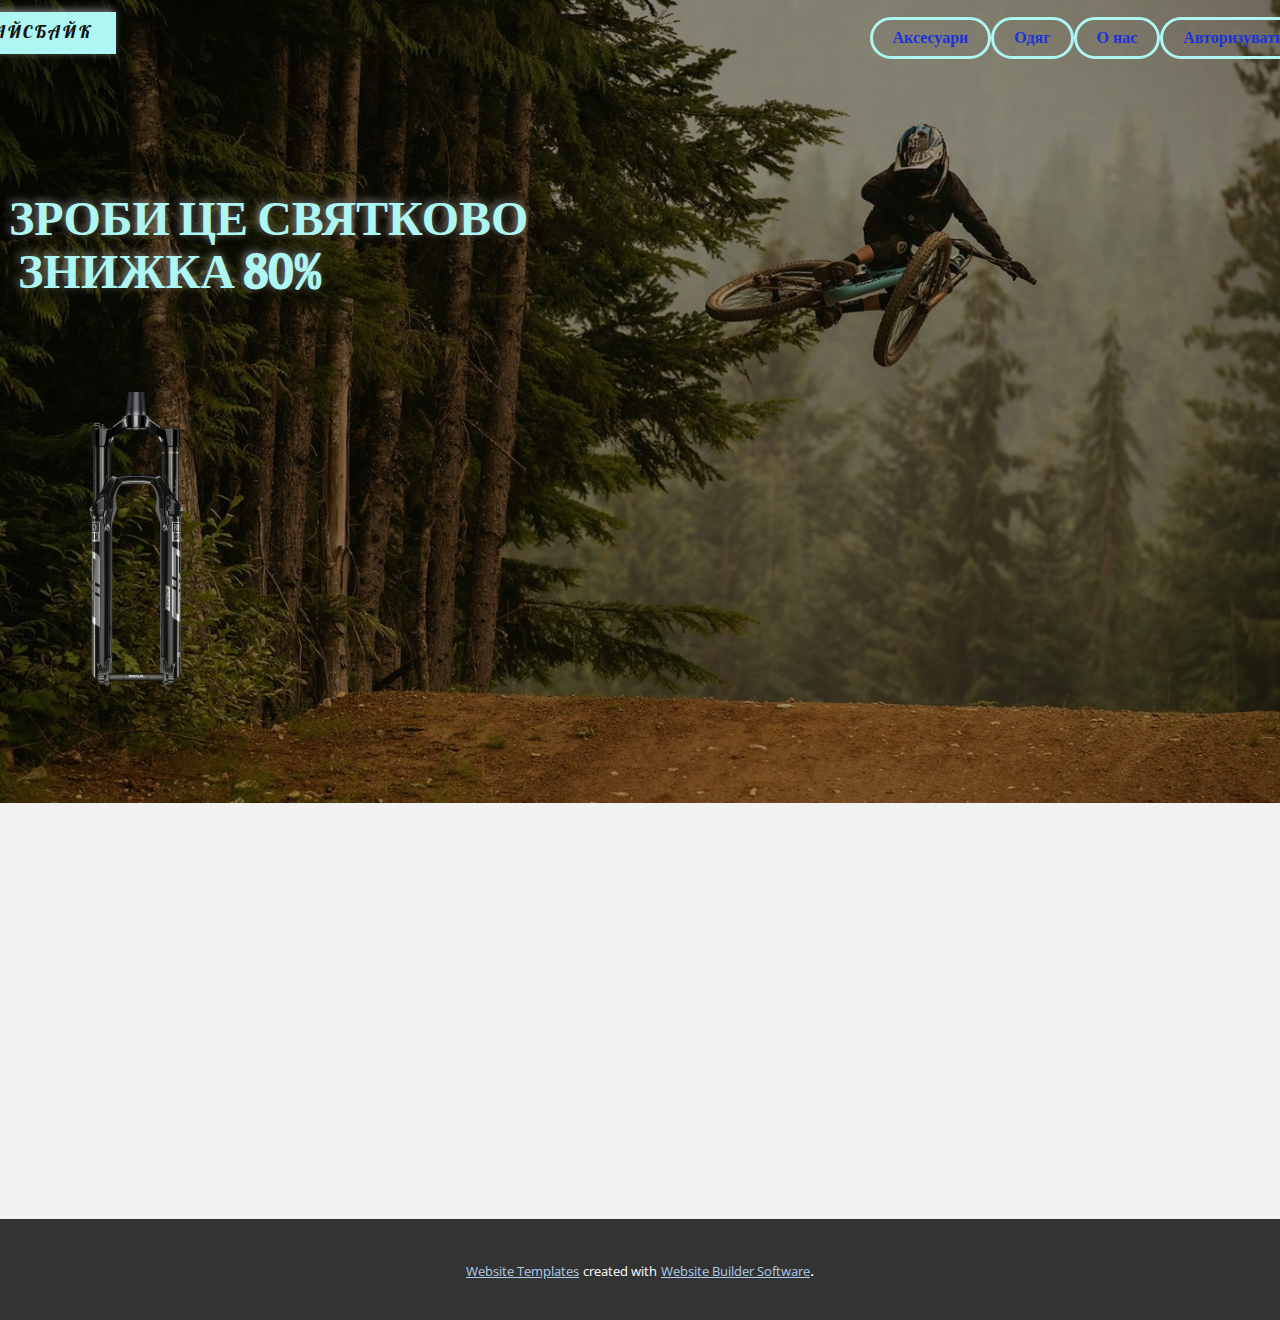
<file: index.html>
<!DOCTYPE html>
<html style="font-size: 16px;" lang="ru"><head>
    <meta name="viewport" content="width=device-width, initial-scale=1.0">
    <meta charset="utf-8">
    <meta name="keywords" content="Sample Headline, Sample Headline">
    <meta name="description" content="">
    <title>Головна</title>
    <link rel="stylesheet" href="nicepage.css" media="screen">
<link rel="stylesheet" href="Головна.css" media="screen">
    <script class="u-script" type="text/javascript" src="jquery.js" defer=""></script>
    <script class="u-script" type="text/javascript" src="nicepage.js" defer=""></script>
    <meta name="generator" content="Nicepage 6.0.3, nicepage.com">
    <link id="u-theme-google-font" rel="stylesheet" href="https://fonts.googleapis.com/css?family=Roboto:100,100i,300,300i,400,400i,500,500i,700,700i,900,900i|Open+Sans:300,300i,400,400i,500,500i,600,600i,700,700i,800,800i">
    <link id="u-page-google-font" rel="stylesheet" href="https://fonts.googleapis.com/css?family=Lobster:400|Aladin:400|Actor:400">
    
    
    
    
    <script type="application/ld+json">{
		"@context": "http://schema.org",
		"@type": "Organization",
		"name": ""
}</script>
    <meta name="theme-color" content="#478ac9">
    <meta property="og:title" content="Головна">
    <meta property="og:type" content="website">
  <meta data-intl-tel-input-cdn-path="intlTelInput/"></head>
  <body data-home-page="Головна.html" data-home-page-title="Головна" data-path-to-root="./" data-include-products="false" class="u-body u-overlap u-overlap-contrast u-xl-mode" data-lang="ru"><header class="u-clearfix u-header u-header" id="sec-4330"><div class="u-clearfix u-sheet u-sheet-1">
        <nav class="u-menu u-menu-one-level u-offcanvas u-menu-1">
          <div class="menu-collapse u-custom-font" style="font-size: 1rem; letter-spacing: 0px; font-family: Actor; font-weight: 700;">
            <a class="u-button-style u-custom-border-radius u-custom-left-right-menu-spacing u-custom-padding-bottom u-custom-text-active-color u-custom-text-color u-custom-text-shadow u-custom-text-shadow-blur u-custom-text-shadow-color u-custom-text-shadow-transparency u-custom-text-shadow-x u-custom-text-shadow-y u-custom-top-bottom-menu-spacing u-nav-link u-text-active-palette-1-base u-text-hover-palette-2-base" href="#">
              <svg class="u-svg-link" viewBox="0 0 24 24"><use xmlns:xlink="http://www.w3.org/1999/xlink" xlink:href="#menu-hamburger"></use></svg>
              <svg class="u-svg-content" version="1.1" id="menu-hamburger" viewBox="0 0 16 16" x="0px" y="0px" xmlns:xlink="http://www.w3.org/1999/xlink" xmlns="http://www.w3.org/2000/svg"><g><rect y="1" width="16" height="2"></rect><rect y="7" width="16" height="2"></rect><rect y="13" width="16" height="2"></rect>
</g></svg>
            </a>
          </div>
          <div class="u-custom-menu u-nav-container">
            <ul class="u-custom-font u-nav u-unstyled u-nav-1"><li class="u-nav-item"><a class="u-border-3 u-border-palette-4-light-2 u-button-style u-nav-link u-radius u-text-active-palette-4-dark-1 u-text-custom-color-1 u-text-hover-palette-2-base" href="Аксесуари.html" style="--radius:40px; padding: 10px 20px;">Аксесуари</a>
</li><li class="u-nav-item"><a class="u-border-3 u-border-palette-4-light-2 u-button-style u-nav-link u-radius u-text-active-palette-4-dark-1 u-text-custom-color-1 u-text-hover-palette-2-base" href="Одяг.html" style="--radius:40px; padding: 10px 20px;">Одяг</a>
</li><li class="u-nav-item"><a class="u-border-3 u-border-palette-4-light-2 u-button-style u-nav-link u-radius u-text-active-palette-4-dark-1 u-text-custom-color-1 u-text-hover-palette-2-base" href="О-нас.html" style="--radius:40px; padding: 10px 20px;">О нас</a>
</li><li class="u-nav-item"><a class="u-border-3 u-border-palette-4-light-2 u-button-style u-nav-link u-radius u-text-active-palette-4-dark-1 u-text-custom-color-1 u-text-hover-palette-2-base" href="Авторизуватися.html" style="--radius:40px; padding: 10px 20px;">Авторизуватися</a>
</li></ul>
          </div>
          <div class="u-custom-menu u-nav-container-collapse">
            <div class="u-black u-container-style u-inner-container-layout u-opacity u-opacity-95 u-sidenav">
              <div class="u-inner-container-layout u-sidenav-overflow">
                <div class="u-menu-close"></div>
                <ul class="u-align-center u-nav u-popupmenu-items u-unstyled u-nav-2"><li class="u-nav-item"><a class="u-button-style u-nav-link" href="Аксесуари.html">Аксесуари</a>
</li><li class="u-nav-item"><a class="u-button-style u-nav-link" href="Одяг.html">Одяг</a>
</li><li class="u-nav-item"><a class="u-button-style u-nav-link" href="О-нас.html">О нас</a>
</li><li class="u-nav-item"><a class="u-button-style u-nav-link" href="Авторизуватися.html">Авторизуватися</a>
</li></ul>
              </div>
            </div>
            <div class="u-black u-menu-overlay u-opacity u-opacity-70"></div>
          </div>
        </nav>
        <div class="fr-view u-align-center u-clearfix u-rich-text u-text u-text-1"></div>
      </div></header>
    <section class="u-align-left u-clearfix u-image u-shading u-section-1" id="carousel_e97b" data-image-width="1600" data-image-height="900">
      <div class="u-clearfix u-sheet u-sheet-1">
        <a href="#" class="u-border-none u-btn u-btn-rectangle u-button-style u-color-scheme-summer-time u-custom-font u-font-lobster u-palette-4-light-2 u-radius-0 u-btn-1">Хайсбайк</a>
        <h1 class="u-custom-font u-text u-text-default u-text-palette-4-light-2 u-text-1"> ЗРОБИ ЦЕ СВЯТКОВО&nbsp;<br>&nbsp;ЗНИЖКА 80%
        </h1>
        <img class="u-image u-image-contain u-image-default u-image-1" src="images/1.png" alt="" data-image-width="403" data-image-height="480">
      </div>
    </section>
    <section class="u-align-center u-clearfix u-grey-5 u-section-2" id="sec-310d">
      <div class="u-clearfix u-sheet u-valign-middle u-sheet-1"></div>
    </section>
    
    
    
    
    <section class="u-backlink u-clearfix u-grey-80">
      <a class="u-link" href="https://nicepage.com/website-templates" target="_blank">
        <span>Website Templates</span>
      </a>
      <p class="u-text">
        <span>created with</span>
      </p>
      <a class="u-link" href="" target="_blank">
        <span>Website Builder Software</span>
      </a>. 
    </section>
  
</body></html>
</file>
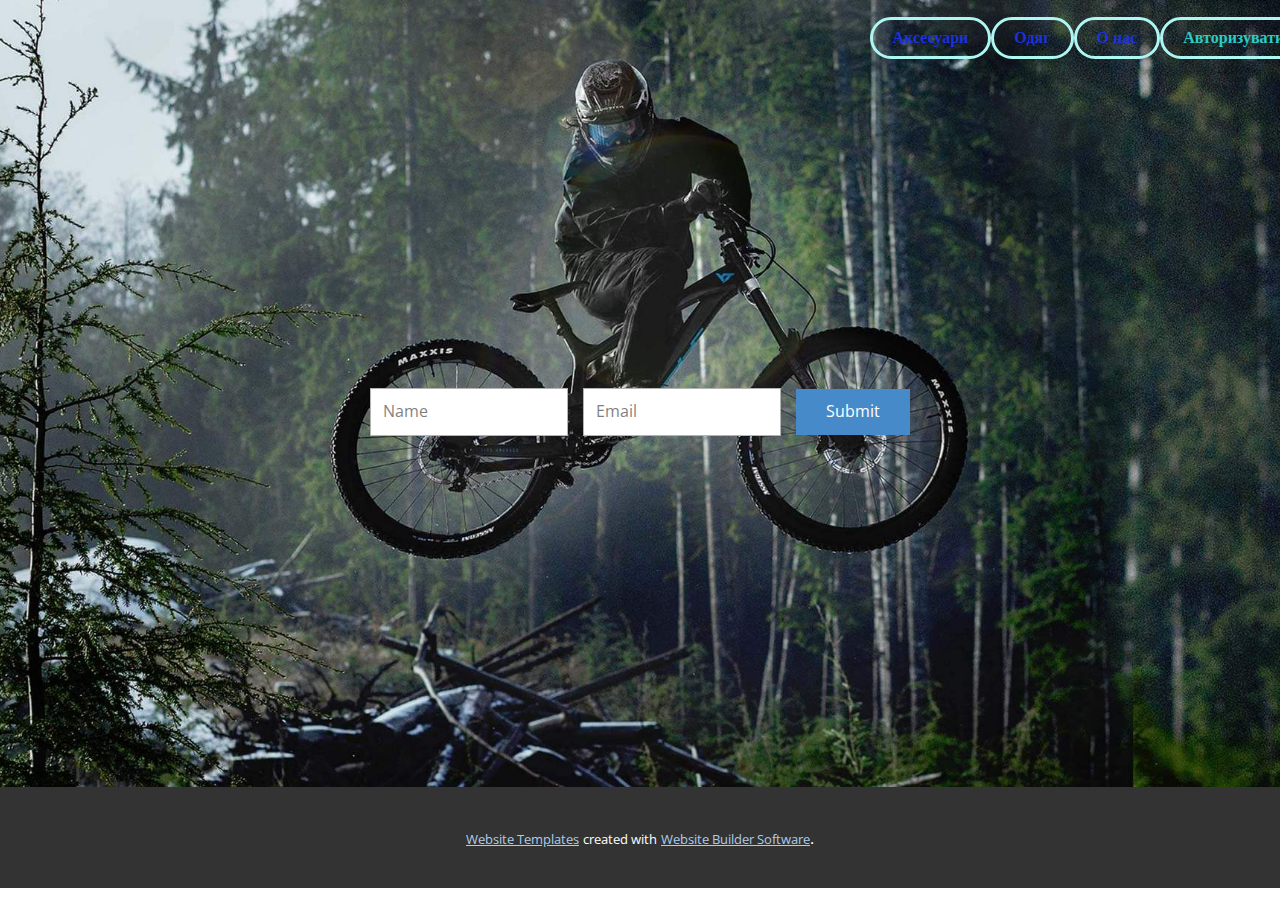
<file: Авторизуватися.html>
<!DOCTYPE html>
<html style="font-size: 16px;" lang="ru"><head>
    <meta name="viewport" content="width=device-width, initial-scale=1.0">
    <meta charset="utf-8">
    <meta name="keywords" content="">
    <meta name="description" content="">
    <title>Авторизуватися</title>
    <link rel="stylesheet" href="nicepage.css" media="screen">
<link rel="stylesheet" href="Авторизуватися.css" media="screen">
    <script class="u-script" type="text/javascript" src="jquery.js" defer=""></script>
    <script class="u-script" type="text/javascript" src="nicepage.js" defer=""></script>
    <meta name="generator" content="Nicepage 6.0.3, nicepage.com">
    <meta name="referrer" content="origin">
    <link id="u-theme-google-font" rel="stylesheet" href="https://fonts.googleapis.com/css?family=Roboto:100,100i,300,300i,400,400i,500,500i,700,700i,900,900i|Open+Sans:300,300i,400,400i,500,500i,600,600i,700,700i,800,800i">
    <link id="u-page-google-font" rel="stylesheet" href="https://fonts.googleapis.com/css?family=Actor:400">
    
    
    
    <script type="application/ld+json">{
		"@context": "http://schema.org",
		"@type": "Organization",
		"name": ""
}</script>
    <meta name="theme-color" content="#478ac9">
    <meta property="og:title" content="Авторизуватися">
    <meta property="og:type" content="website">
  <meta data-intl-tel-input-cdn-path="intlTelInput/"></head>
  <body data-path-to-root="./" data-include-products="false" class="u-body u-overlap u-overlap-transparent u-xl-mode" data-lang="ru"><header class="u-clearfix u-header u-header" id="sec-4330"><div class="u-clearfix u-sheet u-sheet-1">
        <nav class="u-menu u-menu-one-level u-offcanvas u-menu-1">
          <div class="menu-collapse u-custom-font" style="font-size: 1rem; letter-spacing: 0px; font-family: Actor; font-weight: 700;">
            <a class="u-button-style u-custom-border-radius u-custom-left-right-menu-spacing u-custom-padding-bottom u-custom-text-active-color u-custom-text-color u-custom-text-shadow u-custom-text-shadow-blur u-custom-text-shadow-color u-custom-text-shadow-transparency u-custom-text-shadow-x u-custom-text-shadow-y u-custom-top-bottom-menu-spacing u-nav-link u-text-active-palette-1-base u-text-hover-palette-2-base" href="#">
              <svg class="u-svg-link" viewBox="0 0 24 24"><use xmlns:xlink="http://www.w3.org/1999/xlink" xlink:href="#menu-hamburger"></use></svg>
              <svg class="u-svg-content" version="1.1" id="menu-hamburger" viewBox="0 0 16 16" x="0px" y="0px" xmlns:xlink="http://www.w3.org/1999/xlink" xmlns="http://www.w3.org/2000/svg"><g><rect y="1" width="16" height="2"></rect><rect y="7" width="16" height="2"></rect><rect y="13" width="16" height="2"></rect>
</g></svg>
            </a>
          </div>
          <div class="u-custom-menu u-nav-container">
            <ul class="u-custom-font u-nav u-unstyled u-nav-1"><li class="u-nav-item"><a class="u-border-3 u-border-palette-4-light-2 u-button-style u-nav-link u-radius u-text-active-palette-4-dark-1 u-text-custom-color-1 u-text-hover-palette-2-base" href="Аксесуари.html" style="--radius:40px; padding: 10px 20px;">Аксесуари</a>
</li><li class="u-nav-item"><a class="u-border-3 u-border-palette-4-light-2 u-button-style u-nav-link u-radius u-text-active-palette-4-dark-1 u-text-custom-color-1 u-text-hover-palette-2-base" href="Одяг.html" style="--radius:40px; padding: 10px 20px;">Одяг</a>
</li><li class="u-nav-item"><a class="u-border-3 u-border-palette-4-light-2 u-button-style u-nav-link u-radius u-text-active-palette-4-dark-1 u-text-custom-color-1 u-text-hover-palette-2-base" href="О-нас.html" style="--radius:40px; padding: 10px 20px;">О нас</a>
</li><li class="u-nav-item"><a class="u-border-3 u-border-palette-4-light-2 u-button-style u-nav-link u-radius u-text-active-palette-4-dark-1 u-text-custom-color-1 u-text-hover-palette-2-base" href="Авторизуватися.html" style="--radius:40px; padding: 10px 20px;">Авторизуватися</a>
</li></ul>
          </div>
          <div class="u-custom-menu u-nav-container-collapse">
            <div class="u-black u-container-style u-inner-container-layout u-opacity u-opacity-95 u-sidenav">
              <div class="u-inner-container-layout u-sidenav-overflow">
                <div class="u-menu-close"></div>
                <ul class="u-align-center u-nav u-popupmenu-items u-unstyled u-nav-2"><li class="u-nav-item"><a class="u-button-style u-nav-link" href="Аксесуари.html">Аксесуари</a>
</li><li class="u-nav-item"><a class="u-button-style u-nav-link" href="Одяг.html">Одяг</a>
</li><li class="u-nav-item"><a class="u-button-style u-nav-link" href="О-нас.html">О нас</a>
</li><li class="u-nav-item"><a class="u-button-style u-nav-link" href="Авторизуватися.html">Авторизуватися</a>
</li></ul>
              </div>
            </div>
            <div class="u-black u-menu-overlay u-opacity u-opacity-70"></div>
          </div>
        </nav>
        <div class="fr-view u-align-center u-clearfix u-rich-text u-text u-text-1"></div>
      </div></header>
    <section class="u-clearfix u-image u-section-1" id="sec-e067" data-image-width="2300" data-image-height="1266">
      <div class="u-clearfix u-sheet u-sheet-1">
        <div class="u-form u-form-1">
          <form action="https://forms.nicepagesrv.com/v2/form/process" class="u-clearfix u-form-horizontal u-form-spacing-15 u-inner-form" style="padding: 15px" source="email">
            <div class="u-form-group u-form-name u-label-none">
              <label for="name-558c" class="u-label">Name</label>
              <input type="text" placeholder="Name" id="name-558c" name="name" class="u-input u-input-rectangle" required="">
            </div>
            <div class="u-form-email u-form-group u-label-none">
              <label for="email-558c" class="u-label">Email</label>
              <input type="email" placeholder="Email" id="email-558c" name="email" class="u-input u-input-rectangle" required="">
            </div>
            <div class="u-form-group u-form-submit u-label-none">
              <a href="#" class="u-btn u-btn-submit u-button-style">Submit</a>
              <input type="submit" value="submit" class="u-form-control-hidden">
            </div>
            <div class="u-form-send-message u-form-send-success">Thank you! Your message has been sent.</div>
            <div class="u-form-send-error u-form-send-message">Unable to send your message. Please fix errors then try again.</div>
            <input type="hidden" value="" name="recaptchaResponse">
            <input type="hidden" name="formServices" value="323ce345-f6e4-574e-91d1-ffa8250bdf39">
          </form>
        </div>
      </div>
    </section>
    
    
    
    
    <section class="u-backlink u-clearfix u-grey-80">
      <a class="u-link" href="https://nicepage.com/website-templates" target="_blank">
        <span>Website Templates</span>
      </a>
      <p class="u-text">
        <span>created with</span>
      </p>
      <a class="u-link" href="" target="_blank">
        <span>Website Builder Software</span>
      </a>. 
    </section>
  
</body></html>
</file>
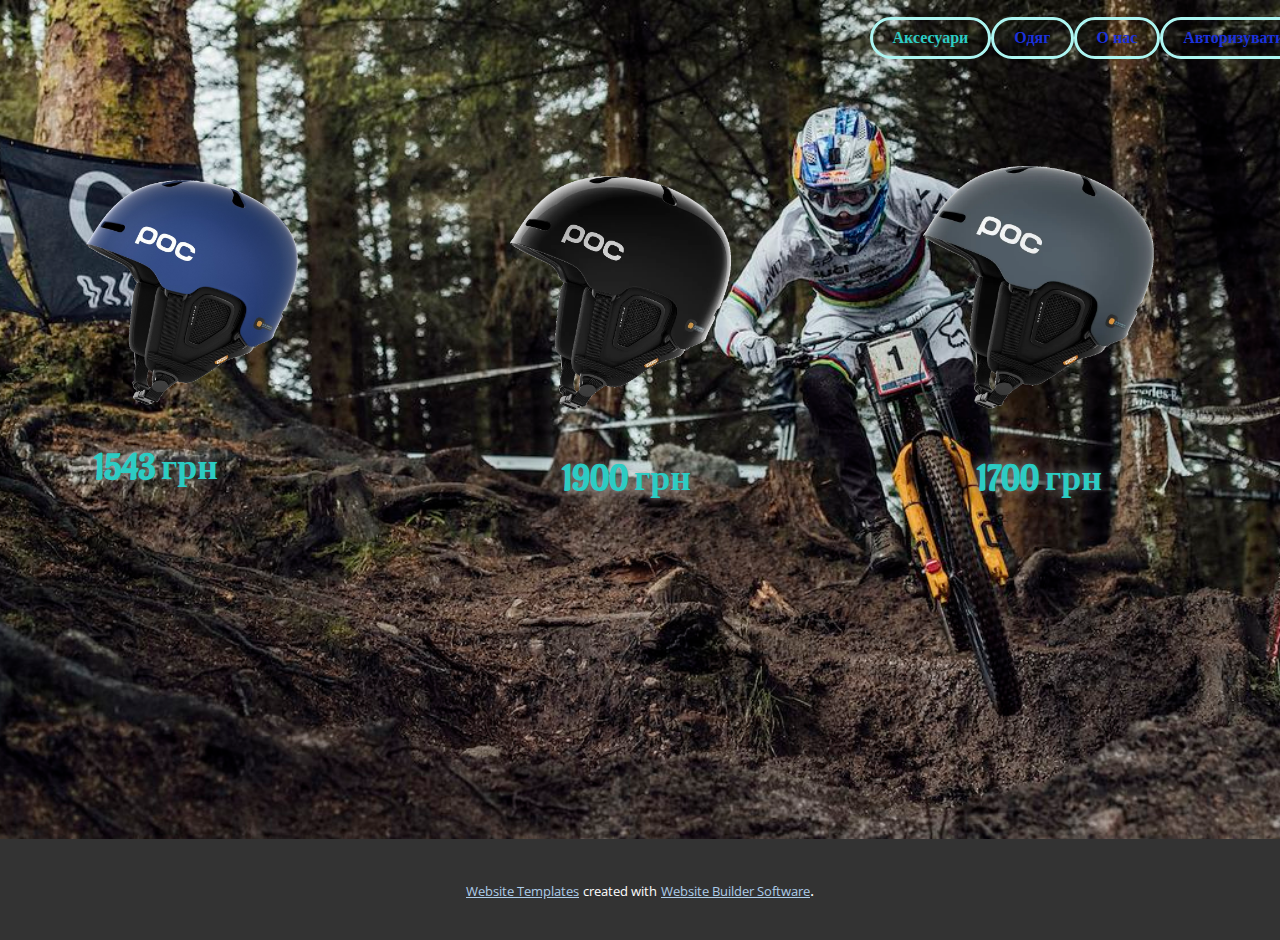
<file: Аксесуари.html>
<!DOCTYPE html>
<html style="font-size: 16px;" lang="ru"><head>
    <meta name="viewport" content="width=device-width, initial-scale=1.0">
    <meta charset="utf-8">
    <meta name="keywords" content="1543 грн, 1900 грн, 1700 грн">
    <meta name="description" content="">
    <title>Аксесуари</title>
    <link rel="stylesheet" href="nicepage.css" media="screen">
<link rel="stylesheet" href="Аксесуари.css" media="screen">
    <script class="u-script" type="text/javascript" src="jquery.js" defer=""></script>
    <script class="u-script" type="text/javascript" src="nicepage.js" defer=""></script>
    <meta name="generator" content="Nicepage 6.0.3, nicepage.com">
    <link id="u-theme-google-font" rel="stylesheet" href="https://fonts.googleapis.com/css?family=Roboto:100,100i,300,300i,400,400i,500,500i,700,700i,900,900i|Open+Sans:300,300i,400,400i,500,500i,600,600i,700,700i,800,800i">
    <link id="u-page-google-font" rel="stylesheet" href="https://fonts.googleapis.com/css?family=Aladin:400|Actor:400">
    
    
    
    <script type="application/ld+json">{
		"@context": "http://schema.org",
		"@type": "Organization",
		"name": ""
}</script>
    <meta name="theme-color" content="#478ac9">
    <meta property="og:title" content="Аксесуари">
    <meta property="og:type" content="website">
  <meta data-intl-tel-input-cdn-path="intlTelInput/"></head>
  <body data-path-to-root="./" data-include-products="false" class="u-body u-overlap u-overlap-transparent u-xl-mode" data-lang="ru"><header class="u-clearfix u-header u-header" id="sec-4330"><div class="u-clearfix u-sheet u-sheet-1">
        <nav class="u-menu u-menu-one-level u-offcanvas u-menu-1">
          <div class="menu-collapse u-custom-font" style="font-size: 1rem; letter-spacing: 0px; font-family: Actor; font-weight: 700;">
            <a class="u-button-style u-custom-border-radius u-custom-left-right-menu-spacing u-custom-padding-bottom u-custom-text-active-color u-custom-text-color u-custom-text-shadow u-custom-text-shadow-blur u-custom-text-shadow-color u-custom-text-shadow-transparency u-custom-text-shadow-x u-custom-text-shadow-y u-custom-top-bottom-menu-spacing u-nav-link u-text-active-palette-1-base u-text-hover-palette-2-base" href="#">
              <svg class="u-svg-link" viewBox="0 0 24 24"><use xmlns:xlink="http://www.w3.org/1999/xlink" xlink:href="#menu-hamburger"></use></svg>
              <svg class="u-svg-content" version="1.1" id="menu-hamburger" viewBox="0 0 16 16" x="0px" y="0px" xmlns:xlink="http://www.w3.org/1999/xlink" xmlns="http://www.w3.org/2000/svg"><g><rect y="1" width="16" height="2"></rect><rect y="7" width="16" height="2"></rect><rect y="13" width="16" height="2"></rect>
</g></svg>
            </a>
          </div>
          <div class="u-custom-menu u-nav-container">
            <ul class="u-custom-font u-nav u-unstyled u-nav-1"><li class="u-nav-item"><a class="u-border-3 u-border-palette-4-light-2 u-button-style u-nav-link u-radius u-text-active-palette-4-dark-1 u-text-custom-color-1 u-text-hover-palette-2-base" href="Аксесуари.html" style="--radius:40px; padding: 10px 20px;">Аксесуари</a>
</li><li class="u-nav-item"><a class="u-border-3 u-border-palette-4-light-2 u-button-style u-nav-link u-radius u-text-active-palette-4-dark-1 u-text-custom-color-1 u-text-hover-palette-2-base" href="Одяг.html" style="--radius:40px; padding: 10px 20px;">Одяг</a>
</li><li class="u-nav-item"><a class="u-border-3 u-border-palette-4-light-2 u-button-style u-nav-link u-radius u-text-active-palette-4-dark-1 u-text-custom-color-1 u-text-hover-palette-2-base" href="О-нас.html" style="--radius:40px; padding: 10px 20px;">О нас</a>
</li><li class="u-nav-item"><a class="u-border-3 u-border-palette-4-light-2 u-button-style u-nav-link u-radius u-text-active-palette-4-dark-1 u-text-custom-color-1 u-text-hover-palette-2-base" href="Авторизуватися.html" style="--radius:40px; padding: 10px 20px;">Авторизуватися</a>
</li></ul>
          </div>
          <div class="u-custom-menu u-nav-container-collapse">
            <div class="u-black u-container-style u-inner-container-layout u-opacity u-opacity-95 u-sidenav">
              <div class="u-inner-container-layout u-sidenav-overflow">
                <div class="u-menu-close"></div>
                <ul class="u-align-center u-nav u-popupmenu-items u-unstyled u-nav-2"><li class="u-nav-item"><a class="u-button-style u-nav-link" href="Аксесуари.html">Аксесуари</a>
</li><li class="u-nav-item"><a class="u-button-style u-nav-link" href="Одяг.html">Одяг</a>
</li><li class="u-nav-item"><a class="u-button-style u-nav-link" href="О-нас.html">О нас</a>
</li><li class="u-nav-item"><a class="u-button-style u-nav-link" href="Авторизуватися.html">Авторизуватися</a>
</li></ul>
              </div>
            </div>
            <div class="u-black u-menu-overlay u-opacity u-opacity-70"></div>
          </div>
        </nav>
        <div class="fr-view u-align-center u-clearfix u-rich-text u-text u-text-1"></div>
      </div></header>
    <section class="u-clearfix u-image u-section-1" id="sec-2722" data-image-width="1200" data-image-height="675">
      <div class="u-clearfix u-sheet u-sheet-1">
        <img class="u-image u-image-contain u-image-default u-image-1" src="images/sholom-poc-fornix36247-32318467553225.webp" alt="" data-image-width="774" data-image-height="816">
        <img class="u-image u-image-contain u-image-default u-image-2" src="images/sholom-poc-fornix-30275173503472.png" alt="" data-image-width="772" data-image-height="816">
        <img class="u-image u-image-contain u-image-default u-image-3" src="images/sholom-poc-fornix36232-84577987376558.webp" alt="" data-image-width="773" data-image-height="817">
        <h1 class="u-custom-font u-text u-text-palette-4-base u-text-1">1543 грн</h1>
        <h1 class="u-custom-font u-text u-text-default u-text-palette-4-base u-text-2">1700 грн</h1>
        <h1 class="u-custom-font u-text u-text-default u-text-palette-4-base u-text-3">1900 грн</h1>
      </div>
    </section>
    
    
    
    
    <section class="u-backlink u-clearfix u-grey-80">
      <a class="u-link" href="https://nicepage.com/website-templates" target="_blank">
        <span>Website Templates</span>
      </a>
      <p class="u-text">
        <span>created with</span>
      </p>
      <a class="u-link" href="" target="_blank">
        <span>Website Builder Software</span>
      </a>. 
    </section>
  
</body></html>
</file>
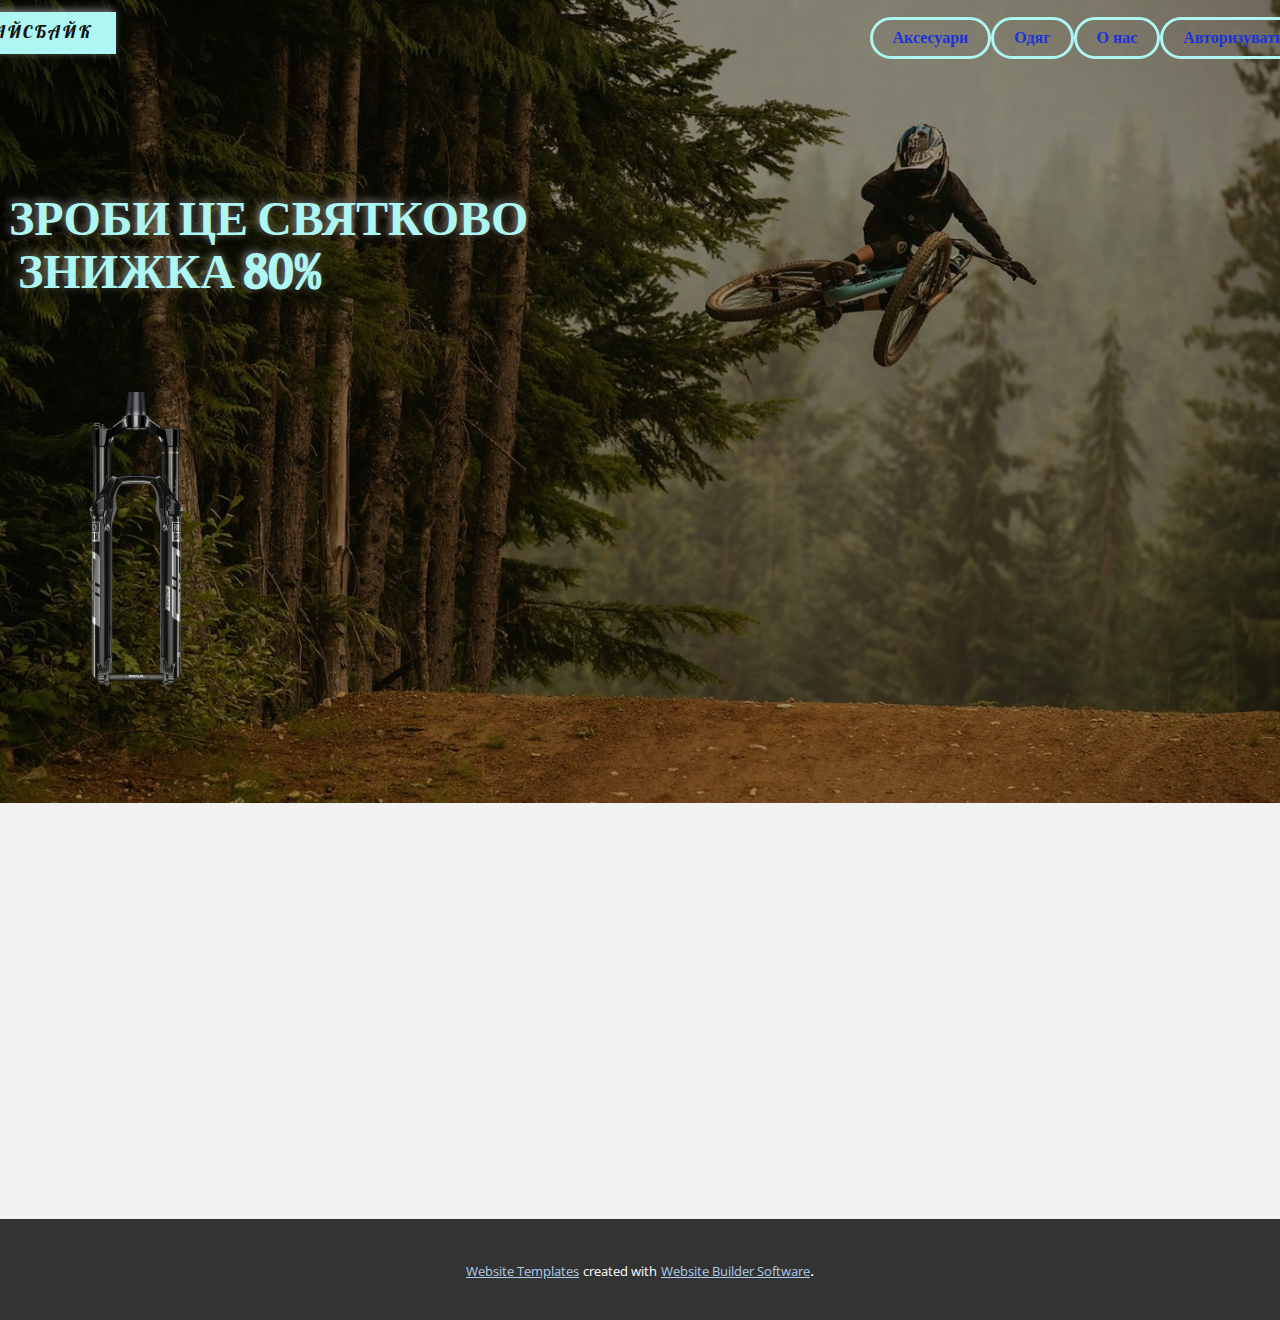
<file: Головна.html>
<!DOCTYPE html>
<html style="font-size: 16px;" lang="ru"><head>
    <meta name="viewport" content="width=device-width, initial-scale=1.0">
    <meta charset="utf-8">
    <meta name="keywords" content="Sample Headline, Sample Headline">
    <meta name="description" content="">
    <title>Головна</title>
    <link rel="stylesheet" href="nicepage.css" media="screen">
<link rel="stylesheet" href="Головна.css" media="screen">
    <script class="u-script" type="text/javascript" src="jquery.js" defer=""></script>
    <script class="u-script" type="text/javascript" src="nicepage.js" defer=""></script>
    <meta name="generator" content="Nicepage 6.0.3, nicepage.com">
    <link id="u-theme-google-font" rel="stylesheet" href="https://fonts.googleapis.com/css?family=Roboto:100,100i,300,300i,400,400i,500,500i,700,700i,900,900i|Open+Sans:300,300i,400,400i,500,500i,600,600i,700,700i,800,800i">
    <link id="u-page-google-font" rel="stylesheet" href="https://fonts.googleapis.com/css?family=Lobster:400|Aladin:400|Actor:400">
    
    
    
    
    <script type="application/ld+json">{
		"@context": "http://schema.org",
		"@type": "Organization",
		"name": ""
}</script>
    <meta name="theme-color" content="#478ac9">
    <meta property="og:title" content="Головна">
    <meta property="og:type" content="website">
  <meta data-intl-tel-input-cdn-path="intlTelInput/"></head>
  <body data-path-to-root="./" data-include-products="false" class="u-body u-overlap u-overlap-contrast u-xl-mode" data-lang="ru"><header class="u-clearfix u-header u-header" id="sec-4330"><div class="u-clearfix u-sheet u-sheet-1">
        <nav class="u-menu u-menu-one-level u-offcanvas u-menu-1">
          <div class="menu-collapse u-custom-font" style="font-size: 1rem; letter-spacing: 0px; font-family: Actor; font-weight: 700;">
            <a class="u-button-style u-custom-border-radius u-custom-left-right-menu-spacing u-custom-padding-bottom u-custom-text-active-color u-custom-text-color u-custom-text-shadow u-custom-text-shadow-blur u-custom-text-shadow-color u-custom-text-shadow-transparency u-custom-text-shadow-x u-custom-text-shadow-y u-custom-top-bottom-menu-spacing u-nav-link u-text-active-palette-1-base u-text-hover-palette-2-base" href="#">
              <svg class="u-svg-link" viewBox="0 0 24 24"><use xmlns:xlink="http://www.w3.org/1999/xlink" xlink:href="#menu-hamburger"></use></svg>
              <svg class="u-svg-content" version="1.1" id="menu-hamburger" viewBox="0 0 16 16" x="0px" y="0px" xmlns:xlink="http://www.w3.org/1999/xlink" xmlns="http://www.w3.org/2000/svg"><g><rect y="1" width="16" height="2"></rect><rect y="7" width="16" height="2"></rect><rect y="13" width="16" height="2"></rect>
</g></svg>
            </a>
          </div>
          <div class="u-custom-menu u-nav-container">
            <ul class="u-custom-font u-nav u-unstyled u-nav-1"><li class="u-nav-item"><a class="u-border-3 u-border-palette-4-light-2 u-button-style u-nav-link u-radius u-text-active-palette-4-dark-1 u-text-custom-color-1 u-text-hover-palette-2-base" href="Аксесуари.html" style="--radius:40px; padding: 10px 20px;">Аксесуари</a>
</li><li class="u-nav-item"><a class="u-border-3 u-border-palette-4-light-2 u-button-style u-nav-link u-radius u-text-active-palette-4-dark-1 u-text-custom-color-1 u-text-hover-palette-2-base" href="Одяг.html" style="--radius:40px; padding: 10px 20px;">Одяг</a>
</li><li class="u-nav-item"><a class="u-border-3 u-border-palette-4-light-2 u-button-style u-nav-link u-radius u-text-active-palette-4-dark-1 u-text-custom-color-1 u-text-hover-palette-2-base" href="О-нас.html" style="--radius:40px; padding: 10px 20px;">О нас</a>
</li><li class="u-nav-item"><a class="u-border-3 u-border-palette-4-light-2 u-button-style u-nav-link u-radius u-text-active-palette-4-dark-1 u-text-custom-color-1 u-text-hover-palette-2-base" href="Авторизуватися.html" style="--radius:40px; padding: 10px 20px;">Авторизуватися</a>
</li></ul>
          </div>
          <div class="u-custom-menu u-nav-container-collapse">
            <div class="u-black u-container-style u-inner-container-layout u-opacity u-opacity-95 u-sidenav">
              <div class="u-inner-container-layout u-sidenav-overflow">
                <div class="u-menu-close"></div>
                <ul class="u-align-center u-nav u-popupmenu-items u-unstyled u-nav-2"><li class="u-nav-item"><a class="u-button-style u-nav-link" href="Аксесуари.html">Аксесуари</a>
</li><li class="u-nav-item"><a class="u-button-style u-nav-link" href="Одяг.html">Одяг</a>
</li><li class="u-nav-item"><a class="u-button-style u-nav-link" href="О-нас.html">О нас</a>
</li><li class="u-nav-item"><a class="u-button-style u-nav-link" href="Авторизуватися.html">Авторизуватися</a>
</li></ul>
              </div>
            </div>
            <div class="u-black u-menu-overlay u-opacity u-opacity-70"></div>
          </div>
        </nav>
        <div class="fr-view u-align-center u-clearfix u-rich-text u-text u-text-1"></div>
      </div></header>
    <section class="u-align-left u-clearfix u-image u-shading u-section-1" id="carousel_e97b" data-image-width="1600" data-image-height="900">
      <div class="u-clearfix u-sheet u-sheet-1">
        <a href="#" class="u-border-none u-btn u-btn-rectangle u-button-style u-color-scheme-summer-time u-custom-font u-font-lobster u-palette-4-light-2 u-radius-0 u-btn-1">Хайсбайк</a>
        <h1 class="u-custom-font u-text u-text-default u-text-palette-4-light-2 u-text-1"> ЗРОБИ ЦЕ СВЯТКОВО&nbsp;<br>&nbsp;ЗНИЖКА 80%
        </h1>
        <img class="u-image u-image-contain u-image-default u-image-1" src="images/1.png" alt="" data-image-width="403" data-image-height="480">
      </div>
    </section>
    <section class="u-align-center u-clearfix u-grey-5 u-section-2" id="sec-310d">
      <div class="u-clearfix u-sheet u-valign-middle u-sheet-1"></div>
    </section>
    
    
    
    
    <section class="u-backlink u-clearfix u-grey-80">
      <a class="u-link" href="https://nicepage.com/website-templates" target="_blank">
        <span>Website Templates</span>
      </a>
      <p class="u-text">
        <span>created with</span>
      </p>
      <a class="u-link" href="" target="_blank">
        <span>Website Builder Software</span>
      </a>. 
    </section>
  
</body></html>
</file>
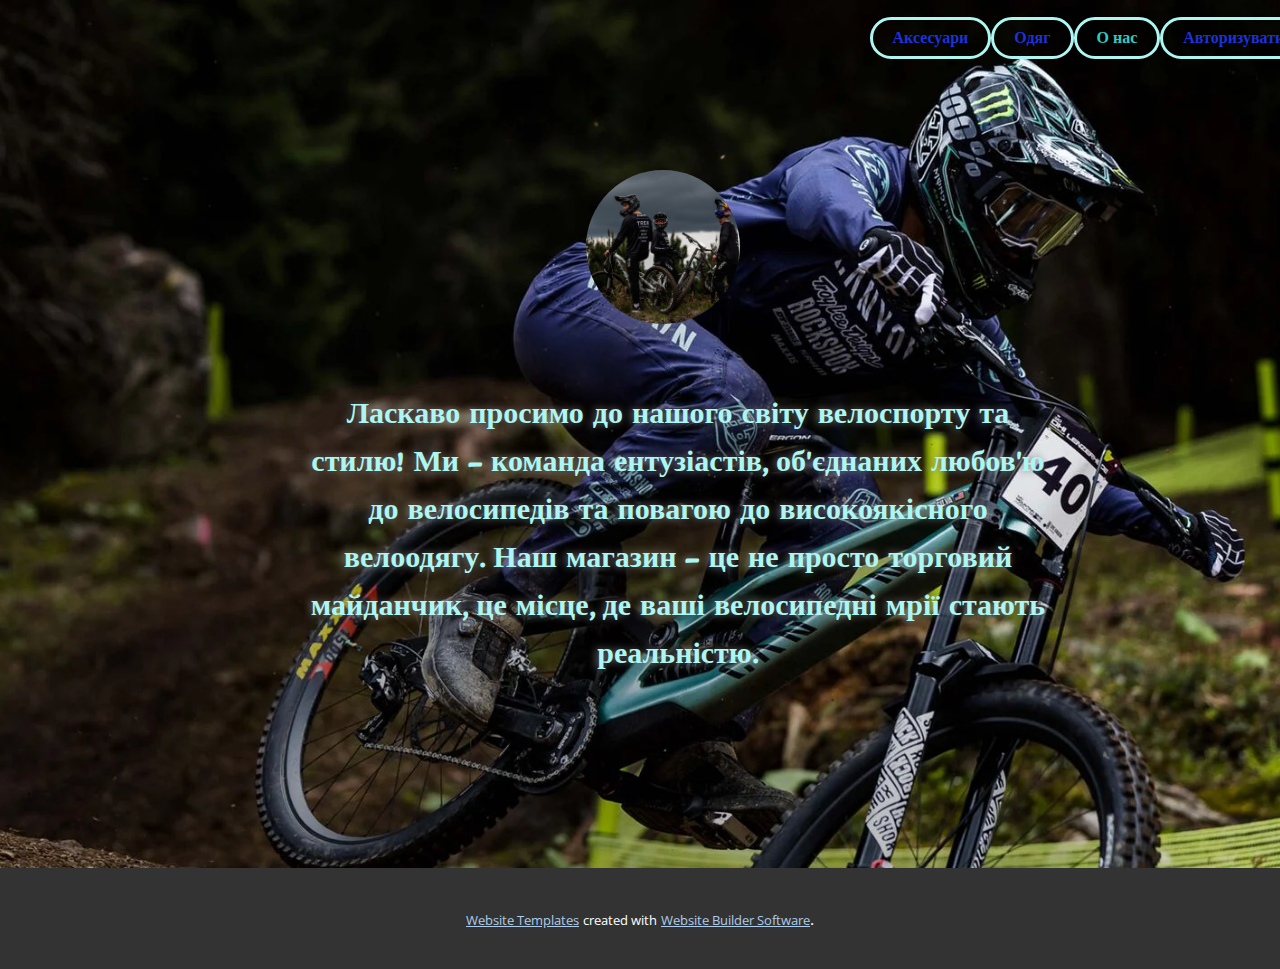
<file: О-нас.html>
<!DOCTYPE html>
<html style="font-size: 16px;" lang="ru"><head>
    <meta name="viewport" content="width=device-width, initial-scale=1.0">
    <meta charset="utf-8">
    <meta name="keywords" content="">
    <meta name="description" content="">
    <title>О нас</title>
    <link rel="stylesheet" href="nicepage.css" media="screen">
<link rel="stylesheet" href="О-нас.css" media="screen">
    <script class="u-script" type="text/javascript" src="jquery.js" defer=""></script>
    <script class="u-script" type="text/javascript" src="nicepage.js" defer=""></script>
    <meta name="generator" content="Nicepage 6.0.3, nicepage.com">
    <link id="u-theme-google-font" rel="stylesheet" href="https://fonts.googleapis.com/css?family=Roboto:100,100i,300,300i,400,400i,500,500i,700,700i,900,900i|Open+Sans:300,300i,400,400i,500,500i,600,600i,700,700i,800,800i">
    <link id="u-page-google-font" rel="stylesheet" href="https://fonts.googleapis.com/css?family=Akaya+Telivigala:400|Actor:400">
    
    
    
    <script type="application/ld+json">{
		"@context": "http://schema.org",
		"@type": "Organization",
		"name": ""
}</script>
    <meta name="theme-color" content="#478ac9">
    <meta property="og:title" content="О нас">
    <meta property="og:type" content="website">
  <meta data-intl-tel-input-cdn-path="intlTelInput/"></head>
  <body data-path-to-root="./" data-include-products="false" class="u-body u-overlap u-overlap-transparent u-xl-mode" data-lang="ru"><header class="u-clearfix u-header u-header" id="sec-4330"><div class="u-clearfix u-sheet u-sheet-1">
        <nav class="u-menu u-menu-one-level u-offcanvas u-menu-1">
          <div class="menu-collapse u-custom-font" style="font-size: 1rem; letter-spacing: 0px; font-family: Actor; font-weight: 700;">
            <a class="u-button-style u-custom-border-radius u-custom-left-right-menu-spacing u-custom-padding-bottom u-custom-text-active-color u-custom-text-color u-custom-text-shadow u-custom-text-shadow-blur u-custom-text-shadow-color u-custom-text-shadow-transparency u-custom-text-shadow-x u-custom-text-shadow-y u-custom-top-bottom-menu-spacing u-nav-link u-text-active-palette-1-base u-text-hover-palette-2-base" href="#">
              <svg class="u-svg-link" viewBox="0 0 24 24"><use xmlns:xlink="http://www.w3.org/1999/xlink" xlink:href="#menu-hamburger"></use></svg>
              <svg class="u-svg-content" version="1.1" id="menu-hamburger" viewBox="0 0 16 16" x="0px" y="0px" xmlns:xlink="http://www.w3.org/1999/xlink" xmlns="http://www.w3.org/2000/svg"><g><rect y="1" width="16" height="2"></rect><rect y="7" width="16" height="2"></rect><rect y="13" width="16" height="2"></rect>
</g></svg>
            </a>
          </div>
          <div class="u-custom-menu u-nav-container">
            <ul class="u-custom-font u-nav u-unstyled u-nav-1"><li class="u-nav-item"><a class="u-border-3 u-border-palette-4-light-2 u-button-style u-nav-link u-radius u-text-active-palette-4-dark-1 u-text-custom-color-1 u-text-hover-palette-2-base" href="Аксесуари.html" style="--radius:40px; padding: 10px 20px;">Аксесуари</a>
</li><li class="u-nav-item"><a class="u-border-3 u-border-palette-4-light-2 u-button-style u-nav-link u-radius u-text-active-palette-4-dark-1 u-text-custom-color-1 u-text-hover-palette-2-base" href="Одяг.html" style="--radius:40px; padding: 10px 20px;">Одяг</a>
</li><li class="u-nav-item"><a class="u-border-3 u-border-palette-4-light-2 u-button-style u-nav-link u-radius u-text-active-palette-4-dark-1 u-text-custom-color-1 u-text-hover-palette-2-base" href="О-нас.html" style="--radius:40px; padding: 10px 20px;">О нас</a>
</li><li class="u-nav-item"><a class="u-border-3 u-border-palette-4-light-2 u-button-style u-nav-link u-radius u-text-active-palette-4-dark-1 u-text-custom-color-1 u-text-hover-palette-2-base" href="Авторизуватися.html" style="--radius:40px; padding: 10px 20px;">Авторизуватися</a>
</li></ul>
          </div>
          <div class="u-custom-menu u-nav-container-collapse">
            <div class="u-black u-container-style u-inner-container-layout u-opacity u-opacity-95 u-sidenav">
              <div class="u-inner-container-layout u-sidenav-overflow">
                <div class="u-menu-close"></div>
                <ul class="u-align-center u-nav u-popupmenu-items u-unstyled u-nav-2"><li class="u-nav-item"><a class="u-button-style u-nav-link" href="Аксесуари.html">Аксесуари</a>
</li><li class="u-nav-item"><a class="u-button-style u-nav-link" href="Одяг.html">Одяг</a>
</li><li class="u-nav-item"><a class="u-button-style u-nav-link" href="О-нас.html">О нас</a>
</li><li class="u-nav-item"><a class="u-button-style u-nav-link" href="Авторизуватися.html">Авторизуватися</a>
</li></ul>
              </div>
            </div>
            <div class="u-black u-menu-overlay u-opacity u-opacity-70"></div>
          </div>
        </nav>
        <div class="fr-view u-align-center u-clearfix u-rich-text u-text u-text-1"></div>
      </div></header>
    <section class="u-align-center u-clearfix u-image u-section-1" id="sec-b892" data-image-width="250" data-image-height="125">
      <div class="u-clearfix u-sheet u-sheet-1">
        <div alt="" class="u-image u-image-circle u-image-1" data-image-width="2500" data-image-height="1667"></div>
        <p class="u-custom-font u-text u-text-palette-4-light-2 u-text-1"> Ласкаво просимо до нашого світу велоспорту та стилю! Ми – команда ентузіастів, об'єднаних любов'ю до велосипедів та повагою до високоякісного велоодягу. Наш магазин – це не просто торговий майданчик, це місце, де ваші велосипедні мрії стають реальністю.</p>
      </div>
    </section>
    
    
    
    
    <section class="u-backlink u-clearfix u-grey-80">
      <a class="u-link" href="https://nicepage.com/website-templates" target="_blank">
        <span>Website Templates</span>
      </a>
      <p class="u-text">
        <span>created with</span>
      </p>
      <a class="u-link" href="" target="_blank">
        <span>Website Builder Software</span>
      </a>. 
    </section>
  
</body></html>
</file>
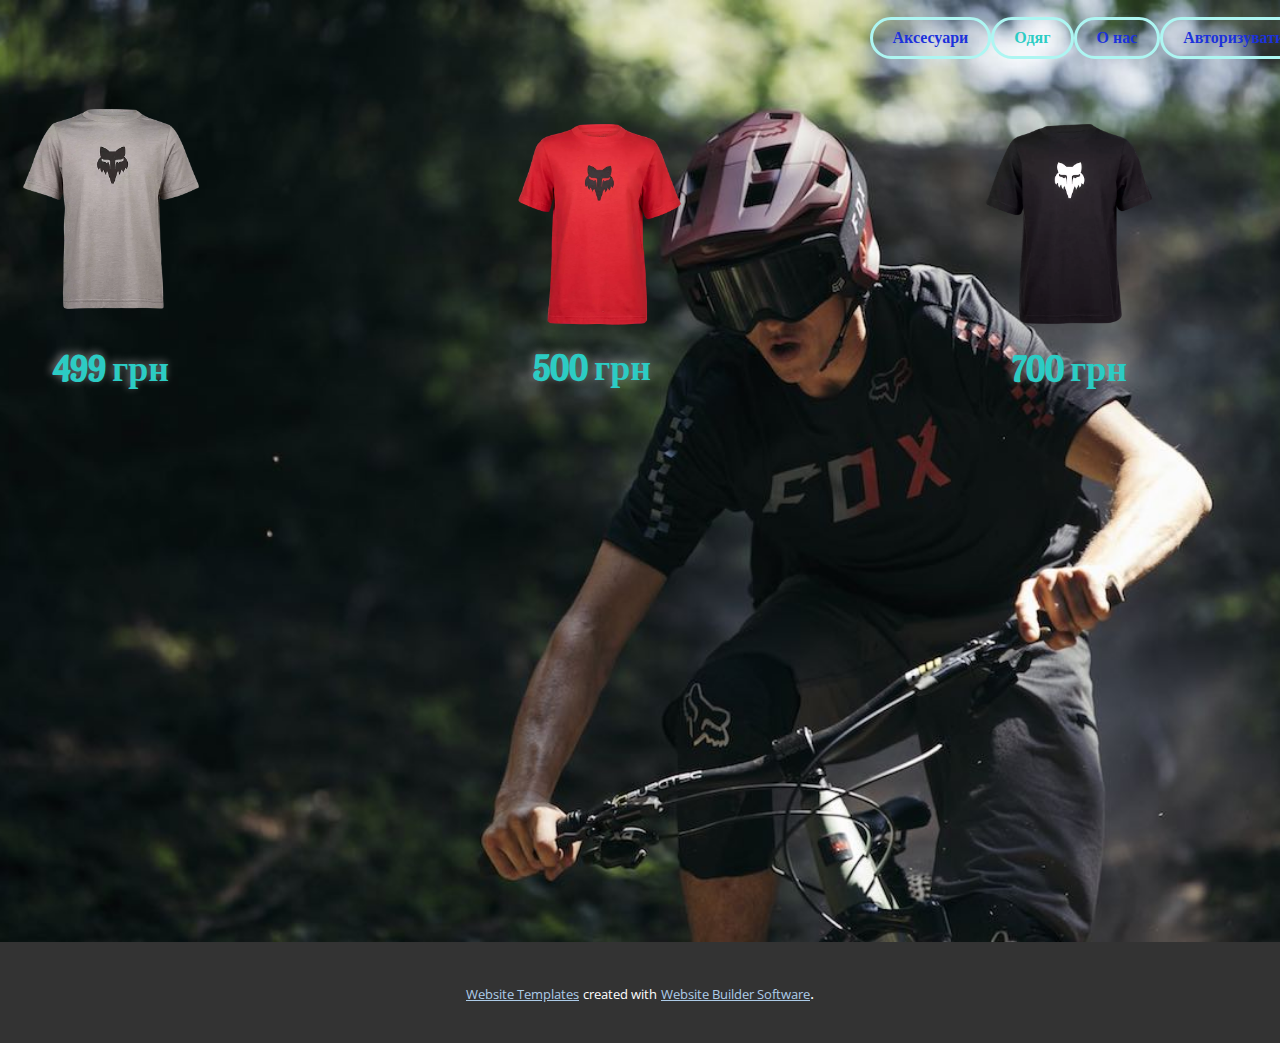
<file: Одяг.html>
<!DOCTYPE html>
<html style="font-size: 16px;" lang="ru"><head>
    <meta name="viewport" content="width=device-width, initial-scale=1.0">
    <meta charset="utf-8">
    <meta name="keywords" content="399 грн​, 450 грн, 449 грн, 500 грн">
    <meta name="description" content="">
    <title>Одяг</title>
    <link rel="stylesheet" href="nicepage.css" media="screen">
<link rel="stylesheet" href="Одяг.css" media="screen">
    <script class="u-script" type="text/javascript" src="jquery.js" defer=""></script>
    <script class="u-script" type="text/javascript" src="nicepage.js" defer=""></script>
    <meta name="generator" content="Nicepage 6.0.3, nicepage.com">
    <link id="u-theme-google-font" rel="stylesheet" href="https://fonts.googleapis.com/css?family=Roboto:100,100i,300,300i,400,400i,500,500i,700,700i,900,900i|Open+Sans:300,300i,400,400i,500,500i,600,600i,700,700i,800,800i">
    <link id="u-page-google-font" rel="stylesheet" href="https://fonts.googleapis.com/css?family=Aladin:400|Actor:400">
    
    
    
    <script type="application/ld+json">{
		"@context": "http://schema.org",
		"@type": "Organization",
		"name": ""
}</script>
    <meta name="theme-color" content="#478ac9">
    <meta property="og:title" content="Одяг">
    <meta property="og:type" content="website">
  <meta data-intl-tel-input-cdn-path="intlTelInput/"></head>
  <body data-path-to-root="./" data-include-products="false" class="u-body u-overlap u-overlap-transparent u-xl-mode" data-lang="ru"><header class="u-clearfix u-header u-header" id="sec-4330"><div class="u-clearfix u-sheet u-sheet-1">
        <nav class="u-menu u-menu-one-level u-offcanvas u-menu-1">
          <div class="menu-collapse u-custom-font" style="font-size: 1rem; letter-spacing: 0px; font-family: Actor; font-weight: 700;">
            <a class="u-button-style u-custom-border-radius u-custom-left-right-menu-spacing u-custom-padding-bottom u-custom-text-active-color u-custom-text-color u-custom-text-shadow u-custom-text-shadow-blur u-custom-text-shadow-color u-custom-text-shadow-transparency u-custom-text-shadow-x u-custom-text-shadow-y u-custom-top-bottom-menu-spacing u-nav-link u-text-active-palette-1-base u-text-hover-palette-2-base" href="#">
              <svg class="u-svg-link" viewBox="0 0 24 24"><use xmlns:xlink="http://www.w3.org/1999/xlink" xlink:href="#menu-hamburger"></use></svg>
              <svg class="u-svg-content" version="1.1" id="menu-hamburger" viewBox="0 0 16 16" x="0px" y="0px" xmlns:xlink="http://www.w3.org/1999/xlink" xmlns="http://www.w3.org/2000/svg"><g><rect y="1" width="16" height="2"></rect><rect y="7" width="16" height="2"></rect><rect y="13" width="16" height="2"></rect>
</g></svg>
            </a>
          </div>
          <div class="u-custom-menu u-nav-container">
            <ul class="u-custom-font u-nav u-unstyled u-nav-1"><li class="u-nav-item"><a class="u-border-3 u-border-palette-4-light-2 u-button-style u-nav-link u-radius u-text-active-palette-4-dark-1 u-text-custom-color-1 u-text-hover-palette-2-base" href="Аксесуари.html" style="--radius:40px; padding: 10px 20px;">Аксесуари</a>
</li><li class="u-nav-item"><a class="u-border-3 u-border-palette-4-light-2 u-button-style u-nav-link u-radius u-text-active-palette-4-dark-1 u-text-custom-color-1 u-text-hover-palette-2-base" href="Одяг.html" style="--radius:40px; padding: 10px 20px;">Одяг</a>
</li><li class="u-nav-item"><a class="u-border-3 u-border-palette-4-light-2 u-button-style u-nav-link u-radius u-text-active-palette-4-dark-1 u-text-custom-color-1 u-text-hover-palette-2-base" href="О-нас.html" style="--radius:40px; padding: 10px 20px;">О нас</a>
</li><li class="u-nav-item"><a class="u-border-3 u-border-palette-4-light-2 u-button-style u-nav-link u-radius u-text-active-palette-4-dark-1 u-text-custom-color-1 u-text-hover-palette-2-base" href="Авторизуватися.html" style="--radius:40px; padding: 10px 20px;">Авторизуватися</a>
</li></ul>
          </div>
          <div class="u-custom-menu u-nav-container-collapse">
            <div class="u-black u-container-style u-inner-container-layout u-opacity u-opacity-95 u-sidenav">
              <div class="u-inner-container-layout u-sidenav-overflow">
                <div class="u-menu-close"></div>
                <ul class="u-align-center u-nav u-popupmenu-items u-unstyled u-nav-2"><li class="u-nav-item"><a class="u-button-style u-nav-link" href="Аксесуари.html">Аксесуари</a>
</li><li class="u-nav-item"><a class="u-button-style u-nav-link" href="Одяг.html">Одяг</a>
</li><li class="u-nav-item"><a class="u-button-style u-nav-link" href="О-нас.html">О нас</a>
</li><li class="u-nav-item"><a class="u-button-style u-nav-link" href="Авторизуватися.html">Авторизуватися</a>
</li></ul>
              </div>
            </div>
            <div class="u-black u-menu-overlay u-opacity u-opacity-70"></div>
          </div>
        </nav>
        <div class="fr-view u-align-center u-clearfix u-rich-text u-text u-text-1"></div>
      </div></header>
    <section class="u-clearfix u-image u-section-1" id="sec-26d8" data-image-width="1200" data-image-height="800">
      <div class="u-clearfix u-sheet u-sheet-1">
        <img class="u-image u-image-contain u-image-default u-preserve-proportions u-image-1" src="images/31819185_1.webp" alt="" data-image-width="250" data-image-height="250">
        <img class="u-image u-image-contain u-image-default u-preserve-proportions u-image-2" src="images/31819122_1.webp" alt="" data-image-width="250" data-image-height="250">
        <img class="u-image u-image-contain u-image-default u-preserve-proportions u-image-3" src="images/31819001_1.webp" alt="" data-image-width="250" data-image-height="250">
        <h1 class="u-custom-font u-text u-text-default u-text-palette-4-base u-text-1">500 грн</h1>
        <h1 class="u-custom-font u-text u-text-default u-text-palette-4-base u-text-2">499 грн</h1>
        <h1 class="u-custom-font u-text u-text-default u-text-palette-4-base u-text-3">700 грн</h1>
      </div>
    </section>
    
    
    
    
    <section class="u-backlink u-clearfix u-grey-80">
      <a class="u-link" href="https://nicepage.com/website-templates" target="_blank">
        <span>Website Templates</span>
      </a>
      <p class="u-text">
        <span>created with</span>
      </p>
      <a class="u-link" href="" target="_blank">
        <span>Website Builder Software</span>
      </a>. 
    </section>
  
</body></html>
</file>
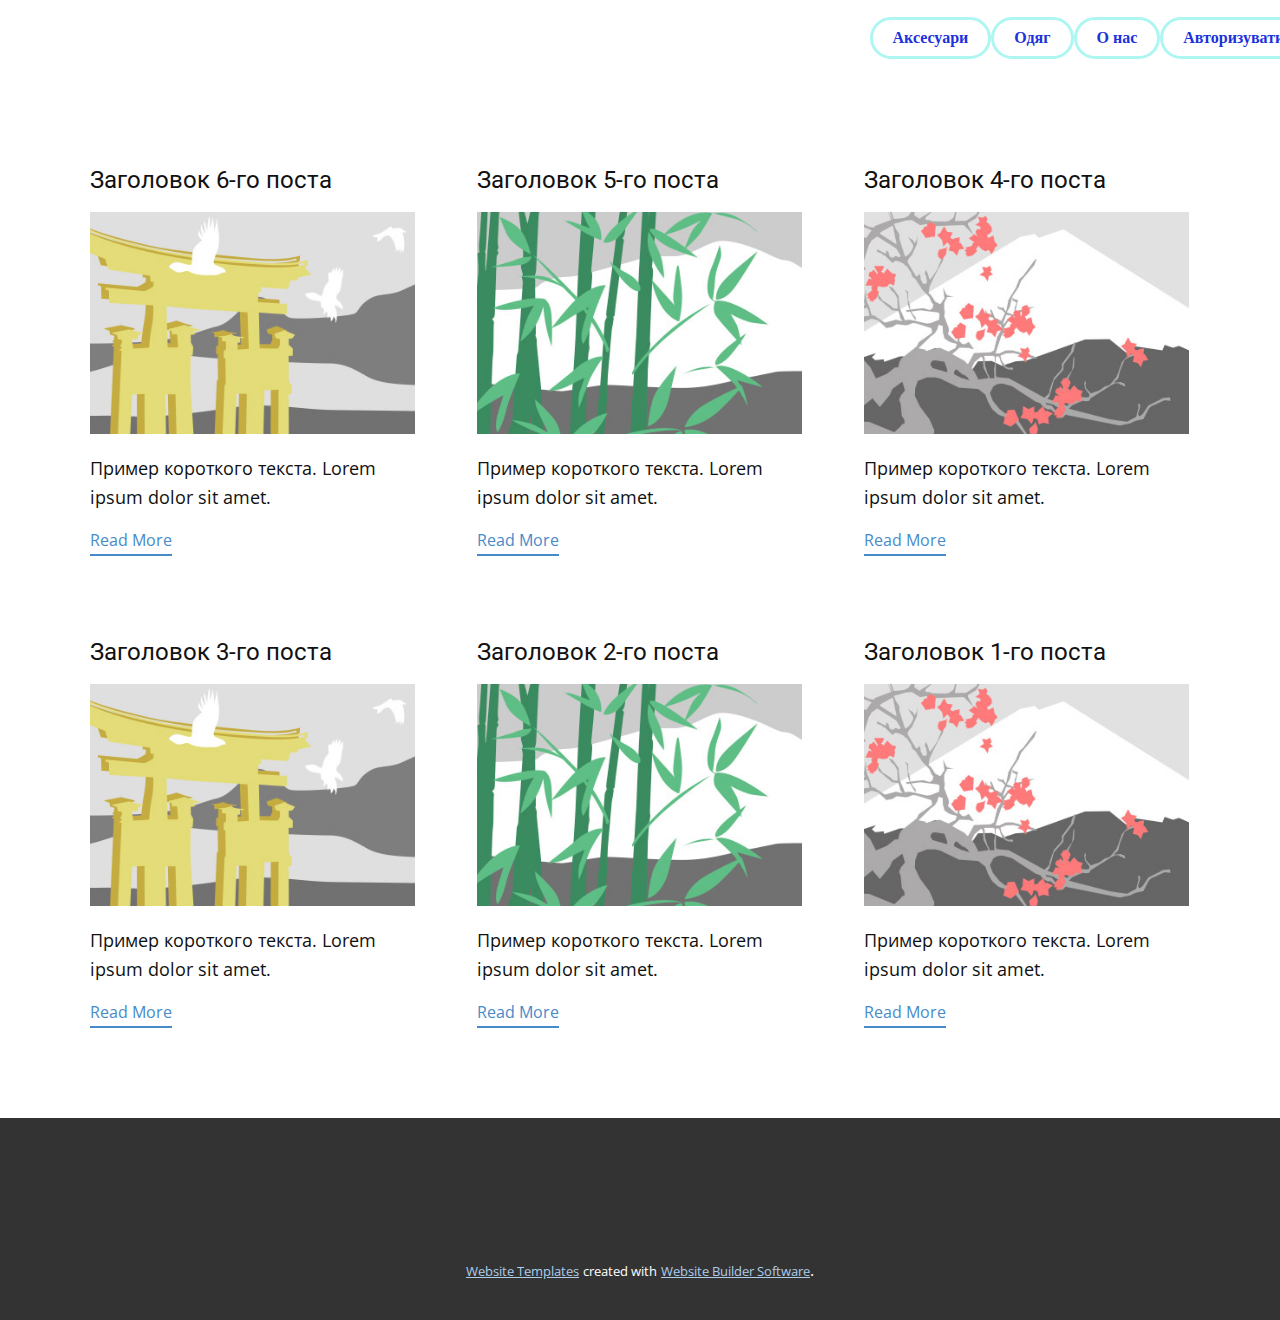
<file: blog/blog.html>
<!DOCTYPE html>
<html style="font-size: 16px;" lang="ru"><head>
    <meta name="viewport" content="width=device-width, initial-scale=1.0">
    <meta charset="utf-8">
    <meta name="keywords" content="">
    <meta name="description" content="">
    <title>Блог</title>
    <link rel="stylesheet" href="../nicepage.css" media="screen">
<link rel="stylesheet" href="../Blog-Template.css" media="screen">
    <script class="u-script" type="text/javascript" src="../jquery.js" defer=""></script>
    <script class="u-script" type="text/javascript" src="../nicepage.js" defer=""></script>
    <meta name="generator" content="Nicepage 6.0.3, nicepage.com">
    <link id="u-theme-google-font" rel="stylesheet" href="https://fonts.googleapis.com/css?family=Roboto:100,100i,300,300i,400,400i,500,500i,700,700i,900,900i|Open+Sans:300,300i,400,400i,500,500i,600,600i,700,700i,800,800i">
    <link id="u-page-google-font" rel="stylesheet" href="https://fonts.googleapis.com/css?family=Actor:400">
    
    
    
    <script type="application/ld+json">{
		"@context": "http://schema.org",
		"@type": "Organization",
		"name": ""
}</script>
    <meta name="theme-color" content="#478ac9">
  <meta data-intl-tel-input-cdn-path="intlTelInput/"></head>
  <body data-path-to-root="./" data-include-products="false" class="u-body u-xl-mode" data-lang="ru"><header class="u-clearfix u-header u-header" id="sec-4330"><div class="u-clearfix u-sheet u-sheet-1">
        <nav class="u-menu u-menu-one-level u-offcanvas u-menu-1">
          <div class="menu-collapse u-custom-font" style="font-size: 1rem; letter-spacing: 0px; font-family: Actor; font-weight: 700;">
            <a class="u-button-style u-custom-border-radius u-custom-left-right-menu-spacing u-custom-padding-bottom u-custom-text-active-color u-custom-text-color u-custom-text-shadow u-custom-text-shadow-blur u-custom-text-shadow-color u-custom-text-shadow-transparency u-custom-text-shadow-x u-custom-text-shadow-y u-custom-top-bottom-menu-spacing u-nav-link u-text-active-palette-1-base u-text-hover-palette-2-base" href="#">
              <svg class="u-svg-link" viewBox="0 0 24 24"><use xmlns:xlink="http://www.w3.org/1999/xlink" xlink:href="#menu-hamburger"></use></svg>
              <svg class="u-svg-content" version="1.1" id="menu-hamburger" viewBox="0 0 16 16" x="0px" y="0px" xmlns:xlink="http://www.w3.org/1999/xlink" xmlns="http://www.w3.org/2000/svg"><g><rect y="1" width="16" height="2"></rect><rect y="7" width="16" height="2"></rect><rect y="13" width="16" height="2"></rect>
</g></svg>
            </a>
          </div>
          <div class="u-custom-menu u-nav-container">
            <ul class="u-custom-font u-nav u-unstyled u-nav-1"><li class="u-nav-item"><a class="u-border-3 u-border-palette-4-light-2 u-button-style u-nav-link u-radius u-text-active-palette-4-dark-1 u-text-custom-color-1 u-text-hover-palette-2-base" href="../Аксесуари.html" style="--radius:40px; padding: 10px 20px;">Аксесуари</a>
</li><li class="u-nav-item"><a class="u-border-3 u-border-palette-4-light-2 u-button-style u-nav-link u-radius u-text-active-palette-4-dark-1 u-text-custom-color-1 u-text-hover-palette-2-base" href="../Одяг.html" style="--radius:40px; padding: 10px 20px;">Одяг</a>
</li><li class="u-nav-item"><a class="u-border-3 u-border-palette-4-light-2 u-button-style u-nav-link u-radius u-text-active-palette-4-dark-1 u-text-custom-color-1 u-text-hover-palette-2-base" href="../О-нас.html" style="--radius:40px; padding: 10px 20px;">О нас</a>
</li><li class="u-nav-item"><a class="u-border-3 u-border-palette-4-light-2 u-button-style u-nav-link u-radius u-text-active-palette-4-dark-1 u-text-custom-color-1 u-text-hover-palette-2-base" href="../Авторизуватися.html" style="--radius:40px; padding: 10px 20px;">Авторизуватися</a>
</li></ul>
          </div>
          <div class="u-custom-menu u-nav-container-collapse">
            <div class="u-black u-container-style u-inner-container-layout u-opacity u-opacity-95 u-sidenav">
              <div class="u-inner-container-layout u-sidenav-overflow">
                <div class="u-menu-close"></div>
                <ul class="u-align-center u-nav u-popupmenu-items u-unstyled u-nav-2"><li class="u-nav-item"><a class="u-button-style u-nav-link" href="../Аксесуари.html">Аксесуари</a>
</li><li class="u-nav-item"><a class="u-button-style u-nav-link" href="../Одяг.html">Одяг</a>
</li><li class="u-nav-item"><a class="u-button-style u-nav-link" href="../О-нас.html">О нас</a>
</li><li class="u-nav-item"><a class="u-button-style u-nav-link" href="../Авторизуватися.html">Авторизуватися</a>
</li></ul>
              </div>
            </div>
            <div class="u-black u-menu-overlay u-opacity u-opacity-70"></div>
          </div>
        </nav>
        <div class="fr-view u-align-center u-clearfix u-rich-text u-text u-text-1"></div>
      </div></header>
    <section class="u-clearfix u-section-1" id="sec-5899">
      <div class="u-clearfix u-sheet u-valign-middle u-sheet-1"><!--blog--><!--blog_options_json--><!--{"type":"Recent","source":"","tags":"","count":""}--><!--/blog_options_json-->
        <div class="u-blog u-expanded-width u-repeater u-repeater-1"><!--blog_post-->
          <div class="u-blog-post u-container-style u-repeater-item u-white u-repeater-item-1">
            <div class="u-container-layout u-similar-container u-valign-top u-container-layout-1"><!--blog_post_header-->
              <h4 class="u-blog-control u-text u-text-1">
                <a class="u-post-header-link" href="../blog/пост-5.html">Заголовок 6-го поста</a>
              </h4><!--/blog_post_header--><!--blog_post_image-->
              <a class="u-post-header-link" href="../blog/пост-5.html"><img alt="" class="u-blog-control u-expanded-width u-image u-image-default u-image-1" src="../images/8ad73f3c.jpeg"></a><!--/blog_post_image--><!--blog_post_content-->
              <div class="u-blog-control u-post-content u-text u-text-2 fr-view">Пример короткого текста. Lorem ipsum dolor sit amet.</div><!--/blog_post_content--><!--blog_post_readmore-->
              <a href="../blog/пост-5.html" class="u-blog-control u-border-2 u-border-palette-1-base u-btn u-btn-rectangle u-button-style u-none u-btn-1"><!--blog_post_readmore_content--><!--options_json--><!--{"content":"Read More","defaultValue":"Читать дальше"}--><!--/options_json-->Read More<!--/blog_post_readmore_content--></a><!--/blog_post_readmore-->
            </div>
          </div><div class="u-blog-post u-container-style u-repeater-item u-video-cover u-white">
            <div class="u-container-layout u-similar-container u-valign-top u-container-layout-2"><!--blog_post_header-->
              <h4 class="u-blog-control u-text u-text-3">
                <a class="u-post-header-link" href="../blog/пост-4.html">Заголовок 5-го поста</a>
              </h4><!--/blog_post_header--><!--blog_post_image-->
              <a class="u-post-header-link" href="../blog/пост-4.html"><img alt="" class="u-blog-control u-expanded-width u-image u-image-default u-image-2" src="../images/68f64b9d.jpeg"></a><!--/blog_post_image--><!--blog_post_content-->
              <div class="u-blog-control u-post-content u-text u-text-4 fr-view">Пример короткого текста. Lorem ipsum dolor sit amet.</div><!--/blog_post_content--><!--blog_post_readmore-->
              <a href="../blog/пост-4.html" class="u-blog-control u-border-2 u-border-palette-1-base u-btn u-btn-rectangle u-button-style u-none u-btn-2"><!--blog_post_readmore_content--><!--options_json--><!--{"content":"Read More","defaultValue":"Читать дальше"}--><!--/options_json-->Read More<!--/blog_post_readmore_content--></a><!--/blog_post_readmore-->
            </div>
          </div><div class="u-blog-post u-container-style u-repeater-item u-video-cover u-white">
            <div class="u-container-layout u-similar-container u-valign-top u-container-layout-3"><!--blog_post_header-->
              <h4 class="u-blog-control u-text u-text-5">
                <a class="u-post-header-link" href="../blog/пост-3.html">Заголовок 4-го поста</a>
              </h4><!--/blog_post_header--><!--blog_post_image-->
              <a class="u-post-header-link" href="../blog/пост-3.html"><img alt="" class="u-blog-control u-expanded-width u-image u-image-default u-image-3" src="../images/0fd3416c.jpeg"></a><!--/blog_post_image--><!--blog_post_content-->
              <div class="u-blog-control u-post-content u-text u-text-6 fr-view">Пример короткого текста. Lorem ipsum dolor sit amet.</div><!--/blog_post_content--><!--blog_post_readmore-->
              <a href="../blog/пост-3.html" class="u-blog-control u-border-2 u-border-palette-1-base u-btn u-btn-rectangle u-button-style u-none u-btn-3"><!--blog_post_readmore_content--><!--options_json--><!--{"content":"Read More","defaultValue":"Читать дальше"}--><!--/options_json-->Read More<!--/blog_post_readmore_content--></a><!--/blog_post_readmore-->
            </div>
          </div><div class="u-blog-post u-container-style u-repeater-item u-white u-repeater-item-1">
            <div class="u-container-layout u-similar-container u-valign-top u-container-layout-1"><!--blog_post_header-->
              <h4 class="u-blog-control u-text u-text-1">
                <a class="u-post-header-link" href="../blog/пост-2.html">Заголовок 3-го поста</a>
              </h4><!--/blog_post_header--><!--blog_post_image-->
              <a class="u-post-header-link" href="../blog/пост-2.html"><img alt="" class="u-blog-control u-expanded-width u-image u-image-default u-image-1" src="../images/8ad73f3c.jpeg"></a><!--/blog_post_image--><!--blog_post_content-->
              <div class="u-blog-control u-post-content u-text u-text-2 fr-view">Пример короткого текста. Lorem ipsum dolor sit amet.</div><!--/blog_post_content--><!--blog_post_readmore-->
              <a href="../blog/пост-2.html" class="u-blog-control u-border-2 u-border-palette-1-base u-btn u-btn-rectangle u-button-style u-none u-btn-1"><!--blog_post_readmore_content--><!--options_json--><!--{"content":"Read More","defaultValue":"Читать дальше"}--><!--/options_json-->Read More<!--/blog_post_readmore_content--></a><!--/blog_post_readmore-->
            </div>
          </div><div class="u-blog-post u-container-style u-repeater-item u-video-cover u-white">
            <div class="u-container-layout u-similar-container u-valign-top u-container-layout-2"><!--blog_post_header-->
              <h4 class="u-blog-control u-text u-text-3">
                <a class="u-post-header-link" href="../blog/пост-1.html">Заголовок 2-го поста</a>
              </h4><!--/blog_post_header--><!--blog_post_image-->
              <a class="u-post-header-link" href="../blog/пост-1.html"><img alt="" class="u-blog-control u-expanded-width u-image u-image-default u-image-2" src="../images/68f64b9d.jpeg"></a><!--/blog_post_image--><!--blog_post_content-->
              <div class="u-blog-control u-post-content u-text u-text-4 fr-view">Пример короткого текста. Lorem ipsum dolor sit amet.</div><!--/blog_post_content--><!--blog_post_readmore-->
              <a href="../blog/пост-1.html" class="u-blog-control u-border-2 u-border-palette-1-base u-btn u-btn-rectangle u-button-style u-none u-btn-2"><!--blog_post_readmore_content--><!--options_json--><!--{"content":"Read More","defaultValue":"Читать дальше"}--><!--/options_json-->Read More<!--/blog_post_readmore_content--></a><!--/blog_post_readmore-->
            </div>
          </div><div class="u-blog-post u-container-style u-repeater-item u-video-cover u-white">
            <div class="u-container-layout u-similar-container u-valign-top u-container-layout-3"><!--blog_post_header-->
              <h4 class="u-blog-control u-text u-text-5">
                <a class="u-post-header-link" href="../blog/пост.html">Заголовок 1-го поста</a>
              </h4><!--/blog_post_header--><!--blog_post_image-->
              <a class="u-post-header-link" href="../blog/пост.html"><img alt="" class="u-blog-control u-expanded-width u-image u-image-default u-image-3" src="../images/0fd3416c.jpeg"></a><!--/blog_post_image--><!--blog_post_content-->
              <div class="u-blog-control u-post-content u-text u-text-6 fr-view">Пример короткого текста. Lorem ipsum dolor sit amet.</div><!--/blog_post_content--><!--blog_post_readmore-->
              <a href="../blog/пост.html" class="u-blog-control u-border-2 u-border-palette-1-base u-btn u-btn-rectangle u-button-style u-none u-btn-3"><!--blog_post_readmore_content--><!--options_json--><!--{"content":"Read More","defaultValue":"Читать дальше"}--><!--/options_json-->Read More<!--/blog_post_readmore_content--></a><!--/blog_post_readmore-->
            </div>
          </div><!--/blog_post--><!--blog_post-->
          <!--/blog_post--><!--blog_post-->
          <!--/blog_post-->
        </div><!--/blog-->
      </div>
    </section>
    
    
    
    <footer class="u-align-center u-clearfix u-footer u-grey-80 u-footer" id="sec-1bc6"><div class="u-clearfix u-sheet u-sheet-1"></div></footer>
    <section class="u-backlink u-clearfix u-grey-80">
      <a class="u-link" href="https://nicepage.com/website-templates" target="_blank">
        <span>Website Templates</span>
      </a>
      <p class="u-text">
        <span>created with</span>
      </p>
      <a class="u-link" href="" target="_blank">
        <span>Website Builder Software</span>
      </a>. 
    </section>
  
</body></html>
</file>
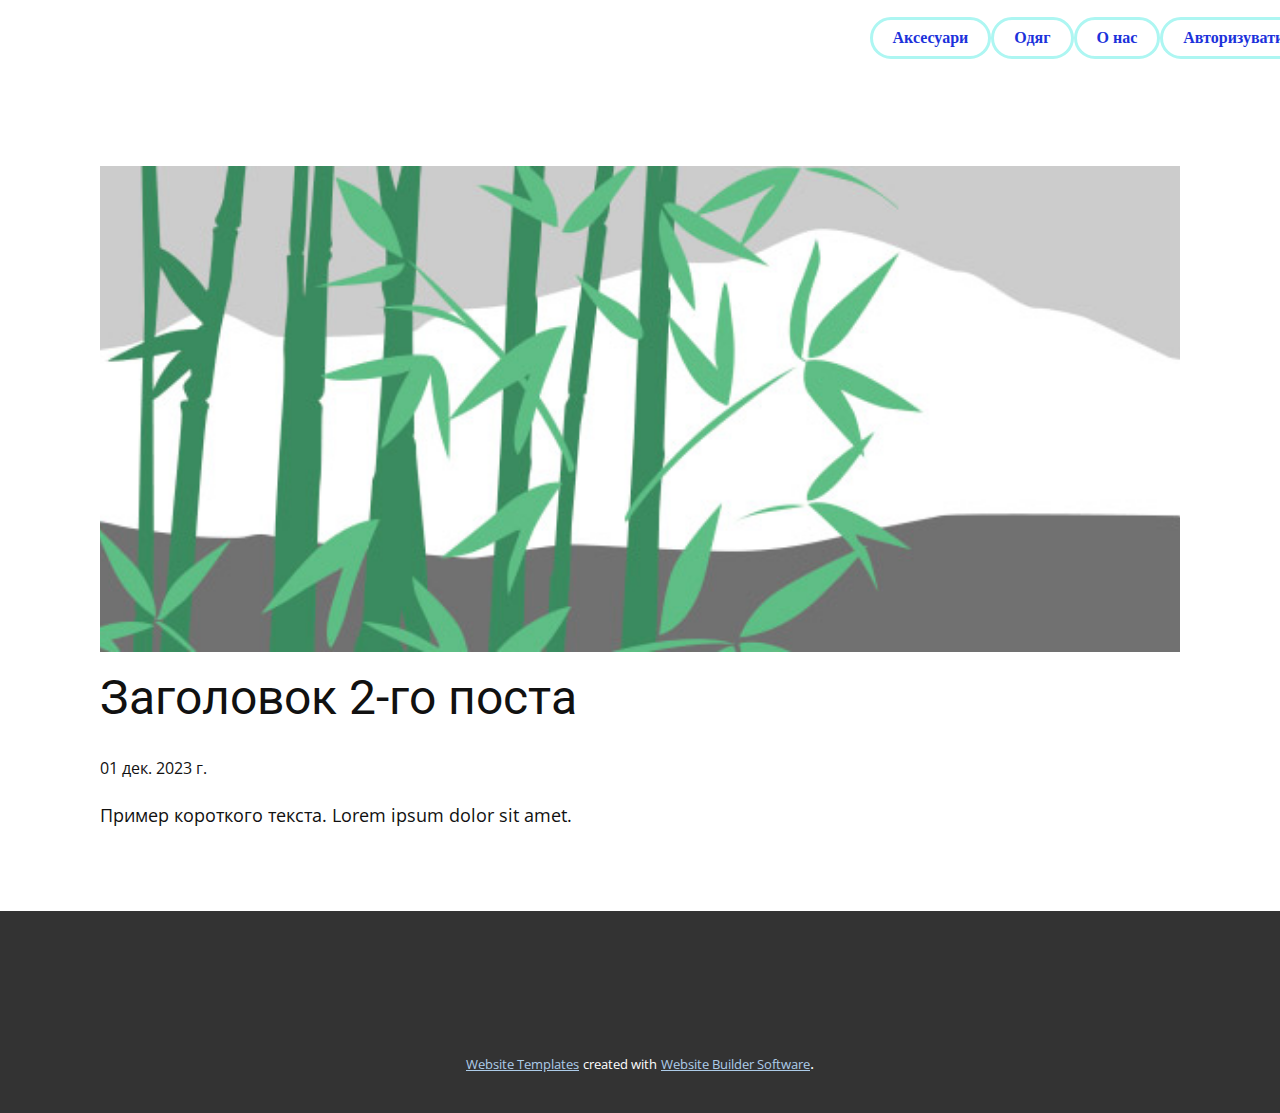
<file: blog/пост-1.html>
<!DOCTYPE html>
<html style="font-size: 16px;" lang="ru"><head>
    <meta name="viewport" content="width=device-width, initial-scale=1.0">
    <meta charset="utf-8">
    <meta name="keywords" content="Заголовок 1-го поста">
    <meta name="description" content="">
    <title>Заголовок 2-го поста</title>
    <link rel="stylesheet" href="../nicepage.css" media="screen">
<link rel="stylesheet" href="../Post-Template.css" media="screen">
    <script class="u-script" type="text/javascript" src="../jquery.js" defer=""></script>
    <script class="u-script" type="text/javascript" src="../nicepage.js" defer=""></script>
    <meta name="generator" content="Nicepage 6.0.3, nicepage.com">
    <link id="u-theme-google-font" rel="stylesheet" href="https://fonts.googleapis.com/css?family=Roboto:100,100i,300,300i,400,400i,500,500i,700,700i,900,900i|Open+Sans:300,300i,400,400i,500,500i,600,600i,700,700i,800,800i">
    <link id="u-page-google-font" rel="stylesheet" href="https://fonts.googleapis.com/css?family=Actor:400">
    
    
    
    <script type="application/ld+json">{
		"@context": "http://schema.org",
		"@type": "Organization",
		"name": ""
}</script>
    <meta name="theme-color" content="#478ac9">
  <meta data-intl-tel-input-cdn-path="intlTelInput/"></head>
  <body data-path-to-root="./" data-include-products="false" class="u-body u-xl-mode" data-lang="ru"><header class="u-clearfix u-header u-header" id="sec-4330"><div class="u-clearfix u-sheet u-sheet-1">
        <nav class="u-menu u-menu-one-level u-offcanvas u-menu-1">
          <div class="menu-collapse u-custom-font" style="font-size: 1rem; letter-spacing: 0px; font-family: Actor; font-weight: 700;">
            <a class="u-button-style u-custom-border-radius u-custom-left-right-menu-spacing u-custom-padding-bottom u-custom-text-active-color u-custom-text-color u-custom-text-shadow u-custom-text-shadow-blur u-custom-text-shadow-color u-custom-text-shadow-transparency u-custom-text-shadow-x u-custom-text-shadow-y u-custom-top-bottom-menu-spacing u-nav-link u-text-active-palette-1-base u-text-hover-palette-2-base" href="#">
              <svg class="u-svg-link" viewBox="0 0 24 24"><use xmlns:xlink="http://www.w3.org/1999/xlink" xlink:href="#menu-hamburger"></use></svg>
              <svg class="u-svg-content" version="1.1" id="menu-hamburger" viewBox="0 0 16 16" x="0px" y="0px" xmlns:xlink="http://www.w3.org/1999/xlink" xmlns="http://www.w3.org/2000/svg"><g><rect y="1" width="16" height="2"></rect><rect y="7" width="16" height="2"></rect><rect y="13" width="16" height="2"></rect>
</g></svg>
            </a>
          </div>
          <div class="u-custom-menu u-nav-container">
            <ul class="u-custom-font u-nav u-unstyled u-nav-1"><li class="u-nav-item"><a class="u-border-3 u-border-palette-4-light-2 u-button-style u-nav-link u-radius u-text-active-palette-4-dark-1 u-text-custom-color-1 u-text-hover-palette-2-base" href="../Аксесуари.html" style="--radius:40px; padding: 10px 20px;">Аксесуари</a>
</li><li class="u-nav-item"><a class="u-border-3 u-border-palette-4-light-2 u-button-style u-nav-link u-radius u-text-active-palette-4-dark-1 u-text-custom-color-1 u-text-hover-palette-2-base" href="../Одяг.html" style="--radius:40px; padding: 10px 20px;">Одяг</a>
</li><li class="u-nav-item"><a class="u-border-3 u-border-palette-4-light-2 u-button-style u-nav-link u-radius u-text-active-palette-4-dark-1 u-text-custom-color-1 u-text-hover-palette-2-base" href="../О-нас.html" style="--radius:40px; padding: 10px 20px;">О нас</a>
</li><li class="u-nav-item"><a class="u-border-3 u-border-palette-4-light-2 u-button-style u-nav-link u-radius u-text-active-palette-4-dark-1 u-text-custom-color-1 u-text-hover-palette-2-base" href="../Авторизуватися.html" style="--radius:40px; padding: 10px 20px;">Авторизуватися</a>
</li></ul>
          </div>
          <div class="u-custom-menu u-nav-container-collapse">
            <div class="u-black u-container-style u-inner-container-layout u-opacity u-opacity-95 u-sidenav">
              <div class="u-inner-container-layout u-sidenav-overflow">
                <div class="u-menu-close"></div>
                <ul class="u-align-center u-nav u-popupmenu-items u-unstyled u-nav-2"><li class="u-nav-item"><a class="u-button-style u-nav-link" href="../Аксесуари.html">Аксесуари</a>
</li><li class="u-nav-item"><a class="u-button-style u-nav-link" href="../Одяг.html">Одяг</a>
</li><li class="u-nav-item"><a class="u-button-style u-nav-link" href="../О-нас.html">О нас</a>
</li><li class="u-nav-item"><a class="u-button-style u-nav-link" href="../Авторизуватися.html">Авторизуватися</a>
</li></ul>
              </div>
            </div>
            <div class="u-black u-menu-overlay u-opacity u-opacity-70"></div>
          </div>
        </nav>
        <div class="fr-view u-align-center u-clearfix u-rich-text u-text u-text-1"></div>
      </div></header>
    <section class="u-align-center u-clearfix u-section-1" id="sec-711c">
      <div class="u-clearfix u-sheet u-valign-middle-md u-valign-middle-sm u-valign-middle-xs u-sheet-1"><!--post_details--><!--post_details_options_json--><!--{"source":""}--><!--/post_details_options_json--><!--blog_post-->
        <div class="u-container-style u-expanded-width u-post-details u-post-details-1">
          <div class="u-container-layout u-valign-middle u-container-layout-1"><!--blog_post_image-->
            <img alt="" class="u-blog-control u-expanded-width u-image u-image-default u-image-1" src="../images/68f64b9d.jpeg"><!--/blog_post_image--><!--blog_post_header-->
            <h2 class="u-blog-control u-text u-text-1">Заголовок 2-го поста</h2><!--/blog_post_header--><!--blog_post_metadata-->
            <div class="u-blog-control u-metadata u-metadata-1"><!--blog_post_metadata_date-->
              <span class="u-meta-date u-meta-icon">01 дек. 2023 г.</span><!--/blog_post_metadata_date--><!--blog_post_metadata_category-->
              <!--/blog_post_metadata_category--><!--blog_post_metadata_comments-->
              <!--/blog_post_metadata_comments-->
            </div><!--/blog_post_metadata--><!--blog_post_content-->
            <div class="u-align-justify u-blog-control u-post-content u-text u-text-2 fr-view">
  Пример короткого текста. Lorem ipsum dolor sit amet.
  </div><!--/blog_post_content-->
          </div>
        </div><!--/blog_post--><!--/post_details-->
      </div>
    </section>
    
    
    
    <footer class="u-align-center u-clearfix u-footer u-grey-80 u-footer" id="sec-1bc6"><div class="u-clearfix u-sheet u-sheet-1"></div></footer>
    <section class="u-backlink u-clearfix u-grey-80">
      <a class="u-link" href="https://nicepage.com/website-templates" target="_blank">
        <span>Website Templates</span>
      </a>
      <p class="u-text">
        <span>created with</span>
      </p>
      <a class="u-link" href="" target="_blank">
        <span>Website Builder Software</span>
      </a>. 
    </section>
  
</body></html>
</file>
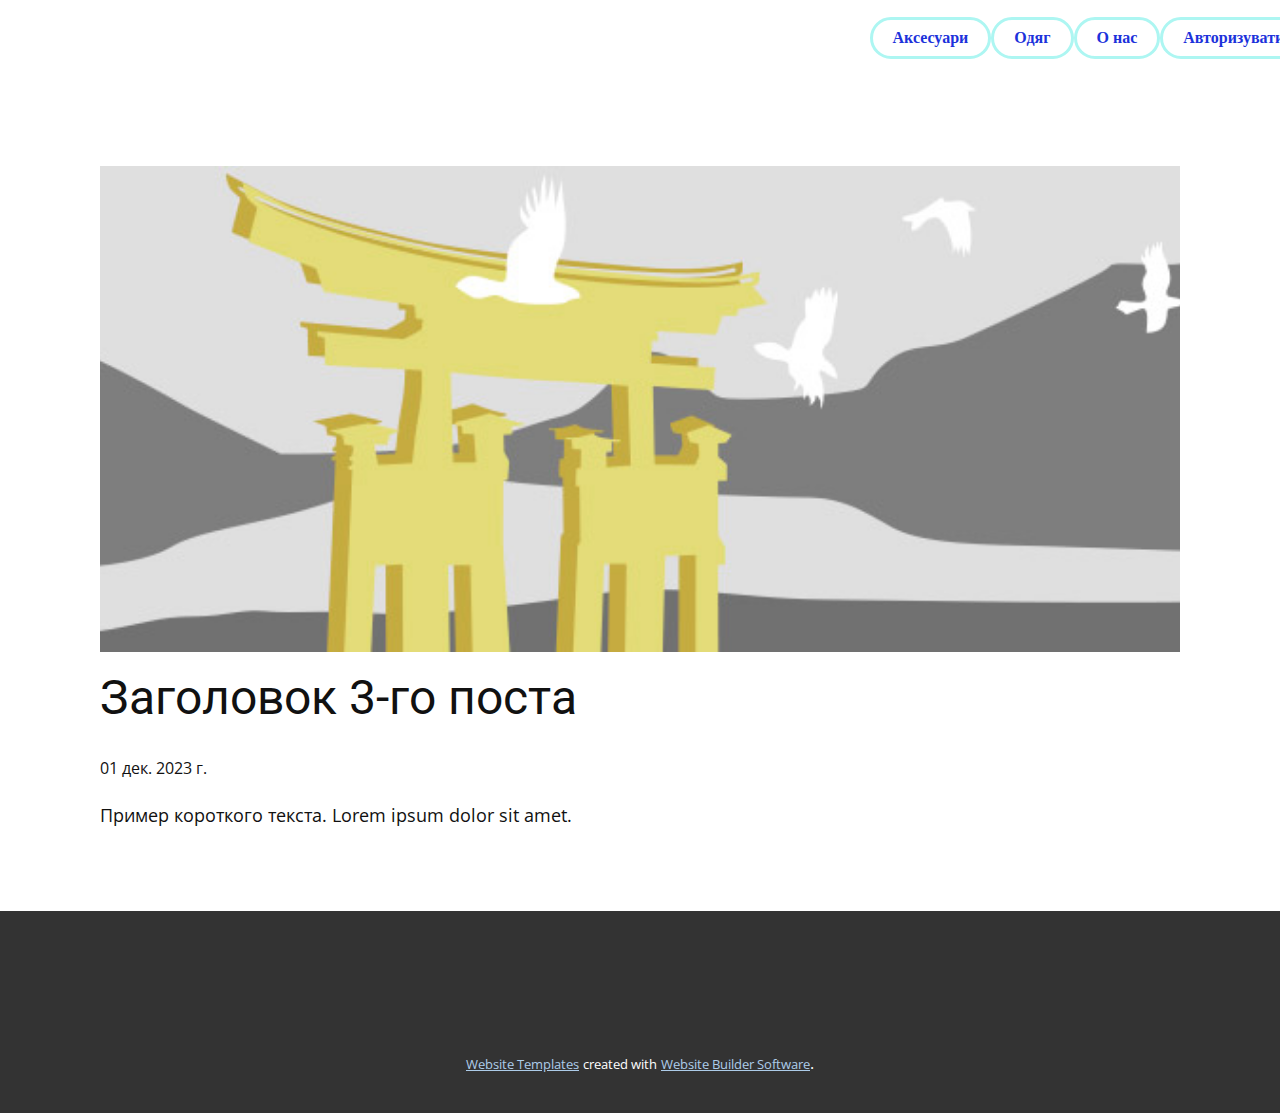
<file: blog/пост-2.html>
<!DOCTYPE html>
<html style="font-size: 16px;" lang="ru"><head>
    <meta name="viewport" content="width=device-width, initial-scale=1.0">
    <meta charset="utf-8">
    <meta name="keywords" content="Заголовок 1-го поста">
    <meta name="description" content="">
    <title>Заголовок 3-го поста</title>
    <link rel="stylesheet" href="../nicepage.css" media="screen">
<link rel="stylesheet" href="../Post-Template.css" media="screen">
    <script class="u-script" type="text/javascript" src="../jquery.js" defer=""></script>
    <script class="u-script" type="text/javascript" src="../nicepage.js" defer=""></script>
    <meta name="generator" content="Nicepage 6.0.3, nicepage.com">
    <link id="u-theme-google-font" rel="stylesheet" href="https://fonts.googleapis.com/css?family=Roboto:100,100i,300,300i,400,400i,500,500i,700,700i,900,900i|Open+Sans:300,300i,400,400i,500,500i,600,600i,700,700i,800,800i">
    <link id="u-page-google-font" rel="stylesheet" href="https://fonts.googleapis.com/css?family=Actor:400">
    
    
    
    <script type="application/ld+json">{
		"@context": "http://schema.org",
		"@type": "Organization",
		"name": ""
}</script>
    <meta name="theme-color" content="#478ac9">
  <meta data-intl-tel-input-cdn-path="intlTelInput/"></head>
  <body data-path-to-root="./" data-include-products="false" class="u-body u-xl-mode" data-lang="ru"><header class="u-clearfix u-header u-header" id="sec-4330"><div class="u-clearfix u-sheet u-sheet-1">
        <nav class="u-menu u-menu-one-level u-offcanvas u-menu-1">
          <div class="menu-collapse u-custom-font" style="font-size: 1rem; letter-spacing: 0px; font-family: Actor; font-weight: 700;">
            <a class="u-button-style u-custom-border-radius u-custom-left-right-menu-spacing u-custom-padding-bottom u-custom-text-active-color u-custom-text-color u-custom-text-shadow u-custom-text-shadow-blur u-custom-text-shadow-color u-custom-text-shadow-transparency u-custom-text-shadow-x u-custom-text-shadow-y u-custom-top-bottom-menu-spacing u-nav-link u-text-active-palette-1-base u-text-hover-palette-2-base" href="#">
              <svg class="u-svg-link" viewBox="0 0 24 24"><use xmlns:xlink="http://www.w3.org/1999/xlink" xlink:href="#menu-hamburger"></use></svg>
              <svg class="u-svg-content" version="1.1" id="menu-hamburger" viewBox="0 0 16 16" x="0px" y="0px" xmlns:xlink="http://www.w3.org/1999/xlink" xmlns="http://www.w3.org/2000/svg"><g><rect y="1" width="16" height="2"></rect><rect y="7" width="16" height="2"></rect><rect y="13" width="16" height="2"></rect>
</g></svg>
            </a>
          </div>
          <div class="u-custom-menu u-nav-container">
            <ul class="u-custom-font u-nav u-unstyled u-nav-1"><li class="u-nav-item"><a class="u-border-3 u-border-palette-4-light-2 u-button-style u-nav-link u-radius u-text-active-palette-4-dark-1 u-text-custom-color-1 u-text-hover-palette-2-base" href="../Аксесуари.html" style="--radius:40px; padding: 10px 20px;">Аксесуари</a>
</li><li class="u-nav-item"><a class="u-border-3 u-border-palette-4-light-2 u-button-style u-nav-link u-radius u-text-active-palette-4-dark-1 u-text-custom-color-1 u-text-hover-palette-2-base" href="../Одяг.html" style="--radius:40px; padding: 10px 20px;">Одяг</a>
</li><li class="u-nav-item"><a class="u-border-3 u-border-palette-4-light-2 u-button-style u-nav-link u-radius u-text-active-palette-4-dark-1 u-text-custom-color-1 u-text-hover-palette-2-base" href="../О-нас.html" style="--radius:40px; padding: 10px 20px;">О нас</a>
</li><li class="u-nav-item"><a class="u-border-3 u-border-palette-4-light-2 u-button-style u-nav-link u-radius u-text-active-palette-4-dark-1 u-text-custom-color-1 u-text-hover-palette-2-base" href="../Авторизуватися.html" style="--radius:40px; padding: 10px 20px;">Авторизуватися</a>
</li></ul>
          </div>
          <div class="u-custom-menu u-nav-container-collapse">
            <div class="u-black u-container-style u-inner-container-layout u-opacity u-opacity-95 u-sidenav">
              <div class="u-inner-container-layout u-sidenav-overflow">
                <div class="u-menu-close"></div>
                <ul class="u-align-center u-nav u-popupmenu-items u-unstyled u-nav-2"><li class="u-nav-item"><a class="u-button-style u-nav-link" href="../Аксесуари.html">Аксесуари</a>
</li><li class="u-nav-item"><a class="u-button-style u-nav-link" href="../Одяг.html">Одяг</a>
</li><li class="u-nav-item"><a class="u-button-style u-nav-link" href="../О-нас.html">О нас</a>
</li><li class="u-nav-item"><a class="u-button-style u-nav-link" href="../Авторизуватися.html">Авторизуватися</a>
</li></ul>
              </div>
            </div>
            <div class="u-black u-menu-overlay u-opacity u-opacity-70"></div>
          </div>
        </nav>
        <div class="fr-view u-align-center u-clearfix u-rich-text u-text u-text-1"></div>
      </div></header>
    <section class="u-align-center u-clearfix u-section-1" id="sec-711c">
      <div class="u-clearfix u-sheet u-valign-middle-md u-valign-middle-sm u-valign-middle-xs u-sheet-1"><!--post_details--><!--post_details_options_json--><!--{"source":""}--><!--/post_details_options_json--><!--blog_post-->
        <div class="u-container-style u-expanded-width u-post-details u-post-details-1">
          <div class="u-container-layout u-valign-middle u-container-layout-1"><!--blog_post_image-->
            <img alt="" class="u-blog-control u-expanded-width u-image u-image-default u-image-1" src="../images/8ad73f3c.jpeg"><!--/blog_post_image--><!--blog_post_header-->
            <h2 class="u-blog-control u-text u-text-1">Заголовок 3-го поста</h2><!--/blog_post_header--><!--blog_post_metadata-->
            <div class="u-blog-control u-metadata u-metadata-1"><!--blog_post_metadata_date-->
              <span class="u-meta-date u-meta-icon">01 дек. 2023 г.</span><!--/blog_post_metadata_date--><!--blog_post_metadata_category-->
              <!--/blog_post_metadata_category--><!--blog_post_metadata_comments-->
              <!--/blog_post_metadata_comments-->
            </div><!--/blog_post_metadata--><!--blog_post_content-->
            <div class="u-align-justify u-blog-control u-post-content u-text u-text-2 fr-view">
  Пример короткого текста. Lorem ipsum dolor sit amet.
  </div><!--/blog_post_content-->
          </div>
        </div><!--/blog_post--><!--/post_details-->
      </div>
    </section>
    
    
    
    <footer class="u-align-center u-clearfix u-footer u-grey-80 u-footer" id="sec-1bc6"><div class="u-clearfix u-sheet u-sheet-1"></div></footer>
    <section class="u-backlink u-clearfix u-grey-80">
      <a class="u-link" href="https://nicepage.com/website-templates" target="_blank">
        <span>Website Templates</span>
      </a>
      <p class="u-text">
        <span>created with</span>
      </p>
      <a class="u-link" href="" target="_blank">
        <span>Website Builder Software</span>
      </a>. 
    </section>
  
</body></html>
</file>
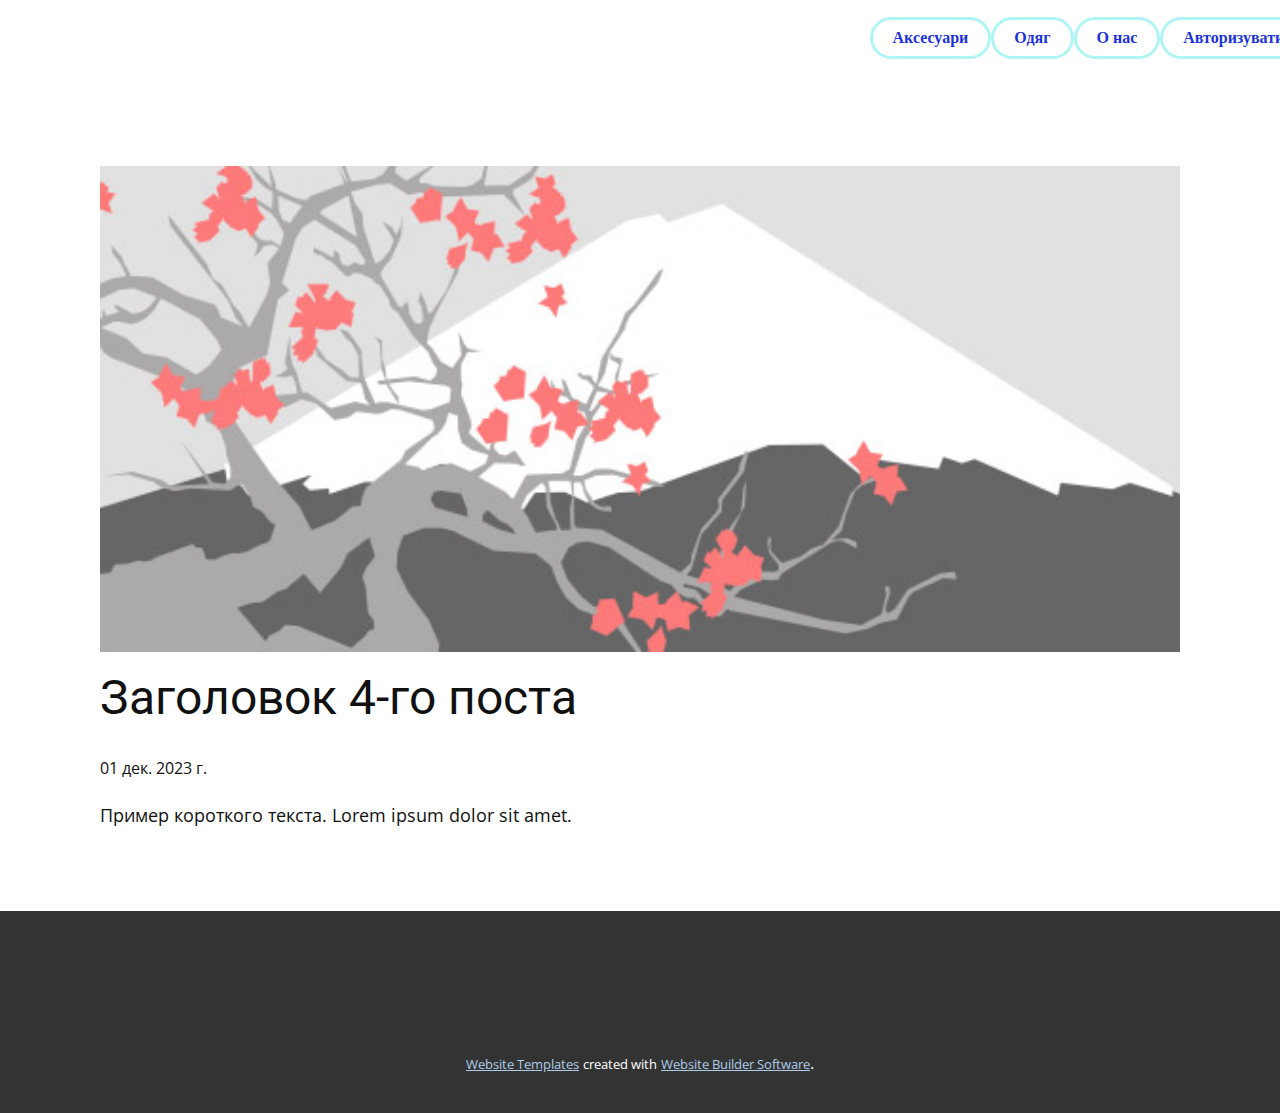
<file: blog/пост-3.html>
<!DOCTYPE html>
<html style="font-size: 16px;" lang="ru"><head>
    <meta name="viewport" content="width=device-width, initial-scale=1.0">
    <meta charset="utf-8">
    <meta name="keywords" content="Заголовок 1-го поста">
    <meta name="description" content="">
    <title>Заголовок 4-го поста</title>
    <link rel="stylesheet" href="../nicepage.css" media="screen">
<link rel="stylesheet" href="../Post-Template.css" media="screen">
    <script class="u-script" type="text/javascript" src="../jquery.js" defer=""></script>
    <script class="u-script" type="text/javascript" src="../nicepage.js" defer=""></script>
    <meta name="generator" content="Nicepage 6.0.3, nicepage.com">
    <link id="u-theme-google-font" rel="stylesheet" href="https://fonts.googleapis.com/css?family=Roboto:100,100i,300,300i,400,400i,500,500i,700,700i,900,900i|Open+Sans:300,300i,400,400i,500,500i,600,600i,700,700i,800,800i">
    <link id="u-page-google-font" rel="stylesheet" href="https://fonts.googleapis.com/css?family=Actor:400">
    
    
    
    <script type="application/ld+json">{
		"@context": "http://schema.org",
		"@type": "Organization",
		"name": ""
}</script>
    <meta name="theme-color" content="#478ac9">
  <meta data-intl-tel-input-cdn-path="intlTelInput/"></head>
  <body data-path-to-root="./" data-include-products="false" class="u-body u-xl-mode" data-lang="ru"><header class="u-clearfix u-header u-header" id="sec-4330"><div class="u-clearfix u-sheet u-sheet-1">
        <nav class="u-menu u-menu-one-level u-offcanvas u-menu-1">
          <div class="menu-collapse u-custom-font" style="font-size: 1rem; letter-spacing: 0px; font-family: Actor; font-weight: 700;">
            <a class="u-button-style u-custom-border-radius u-custom-left-right-menu-spacing u-custom-padding-bottom u-custom-text-active-color u-custom-text-color u-custom-text-shadow u-custom-text-shadow-blur u-custom-text-shadow-color u-custom-text-shadow-transparency u-custom-text-shadow-x u-custom-text-shadow-y u-custom-top-bottom-menu-spacing u-nav-link u-text-active-palette-1-base u-text-hover-palette-2-base" href="#">
              <svg class="u-svg-link" viewBox="0 0 24 24"><use xmlns:xlink="http://www.w3.org/1999/xlink" xlink:href="#menu-hamburger"></use></svg>
              <svg class="u-svg-content" version="1.1" id="menu-hamburger" viewBox="0 0 16 16" x="0px" y="0px" xmlns:xlink="http://www.w3.org/1999/xlink" xmlns="http://www.w3.org/2000/svg"><g><rect y="1" width="16" height="2"></rect><rect y="7" width="16" height="2"></rect><rect y="13" width="16" height="2"></rect>
</g></svg>
            </a>
          </div>
          <div class="u-custom-menu u-nav-container">
            <ul class="u-custom-font u-nav u-unstyled u-nav-1"><li class="u-nav-item"><a class="u-border-3 u-border-palette-4-light-2 u-button-style u-nav-link u-radius u-text-active-palette-4-dark-1 u-text-custom-color-1 u-text-hover-palette-2-base" href="../Аксесуари.html" style="--radius:40px; padding: 10px 20px;">Аксесуари</a>
</li><li class="u-nav-item"><a class="u-border-3 u-border-palette-4-light-2 u-button-style u-nav-link u-radius u-text-active-palette-4-dark-1 u-text-custom-color-1 u-text-hover-palette-2-base" href="../Одяг.html" style="--radius:40px; padding: 10px 20px;">Одяг</a>
</li><li class="u-nav-item"><a class="u-border-3 u-border-palette-4-light-2 u-button-style u-nav-link u-radius u-text-active-palette-4-dark-1 u-text-custom-color-1 u-text-hover-palette-2-base" href="../О-нас.html" style="--radius:40px; padding: 10px 20px;">О нас</a>
</li><li class="u-nav-item"><a class="u-border-3 u-border-palette-4-light-2 u-button-style u-nav-link u-radius u-text-active-palette-4-dark-1 u-text-custom-color-1 u-text-hover-palette-2-base" href="../Авторизуватися.html" style="--radius:40px; padding: 10px 20px;">Авторизуватися</a>
</li></ul>
          </div>
          <div class="u-custom-menu u-nav-container-collapse">
            <div class="u-black u-container-style u-inner-container-layout u-opacity u-opacity-95 u-sidenav">
              <div class="u-inner-container-layout u-sidenav-overflow">
                <div class="u-menu-close"></div>
                <ul class="u-align-center u-nav u-popupmenu-items u-unstyled u-nav-2"><li class="u-nav-item"><a class="u-button-style u-nav-link" href="../Аксесуари.html">Аксесуари</a>
</li><li class="u-nav-item"><a class="u-button-style u-nav-link" href="../Одяг.html">Одяг</a>
</li><li class="u-nav-item"><a class="u-button-style u-nav-link" href="../О-нас.html">О нас</a>
</li><li class="u-nav-item"><a class="u-button-style u-nav-link" href="../Авторизуватися.html">Авторизуватися</a>
</li></ul>
              </div>
            </div>
            <div class="u-black u-menu-overlay u-opacity u-opacity-70"></div>
          </div>
        </nav>
        <div class="fr-view u-align-center u-clearfix u-rich-text u-text u-text-1"></div>
      </div></header>
    <section class="u-align-center u-clearfix u-section-1" id="sec-711c">
      <div class="u-clearfix u-sheet u-valign-middle-md u-valign-middle-sm u-valign-middle-xs u-sheet-1"><!--post_details--><!--post_details_options_json--><!--{"source":""}--><!--/post_details_options_json--><!--blog_post-->
        <div class="u-container-style u-expanded-width u-post-details u-post-details-1">
          <div class="u-container-layout u-valign-middle u-container-layout-1"><!--blog_post_image-->
            <img alt="" class="u-blog-control u-expanded-width u-image u-image-default u-image-1" src="../images/0fd3416c.jpeg"><!--/blog_post_image--><!--blog_post_header-->
            <h2 class="u-blog-control u-text u-text-1">Заголовок 4-го поста</h2><!--/blog_post_header--><!--blog_post_metadata-->
            <div class="u-blog-control u-metadata u-metadata-1"><!--blog_post_metadata_date-->
              <span class="u-meta-date u-meta-icon">01 дек. 2023 г.</span><!--/blog_post_metadata_date--><!--blog_post_metadata_category-->
              <!--/blog_post_metadata_category--><!--blog_post_metadata_comments-->
              <!--/blog_post_metadata_comments-->
            </div><!--/blog_post_metadata--><!--blog_post_content-->
            <div class="u-align-justify u-blog-control u-post-content u-text u-text-2 fr-view">
  Пример короткого текста. Lorem ipsum dolor sit amet.
  </div><!--/blog_post_content-->
          </div>
        </div><!--/blog_post--><!--/post_details-->
      </div>
    </section>
    
    
    
    <footer class="u-align-center u-clearfix u-footer u-grey-80 u-footer" id="sec-1bc6"><div class="u-clearfix u-sheet u-sheet-1"></div></footer>
    <section class="u-backlink u-clearfix u-grey-80">
      <a class="u-link" href="https://nicepage.com/website-templates" target="_blank">
        <span>Website Templates</span>
      </a>
      <p class="u-text">
        <span>created with</span>
      </p>
      <a class="u-link" href="" target="_blank">
        <span>Website Builder Software</span>
      </a>. 
    </section>
  
</body></html>
</file>
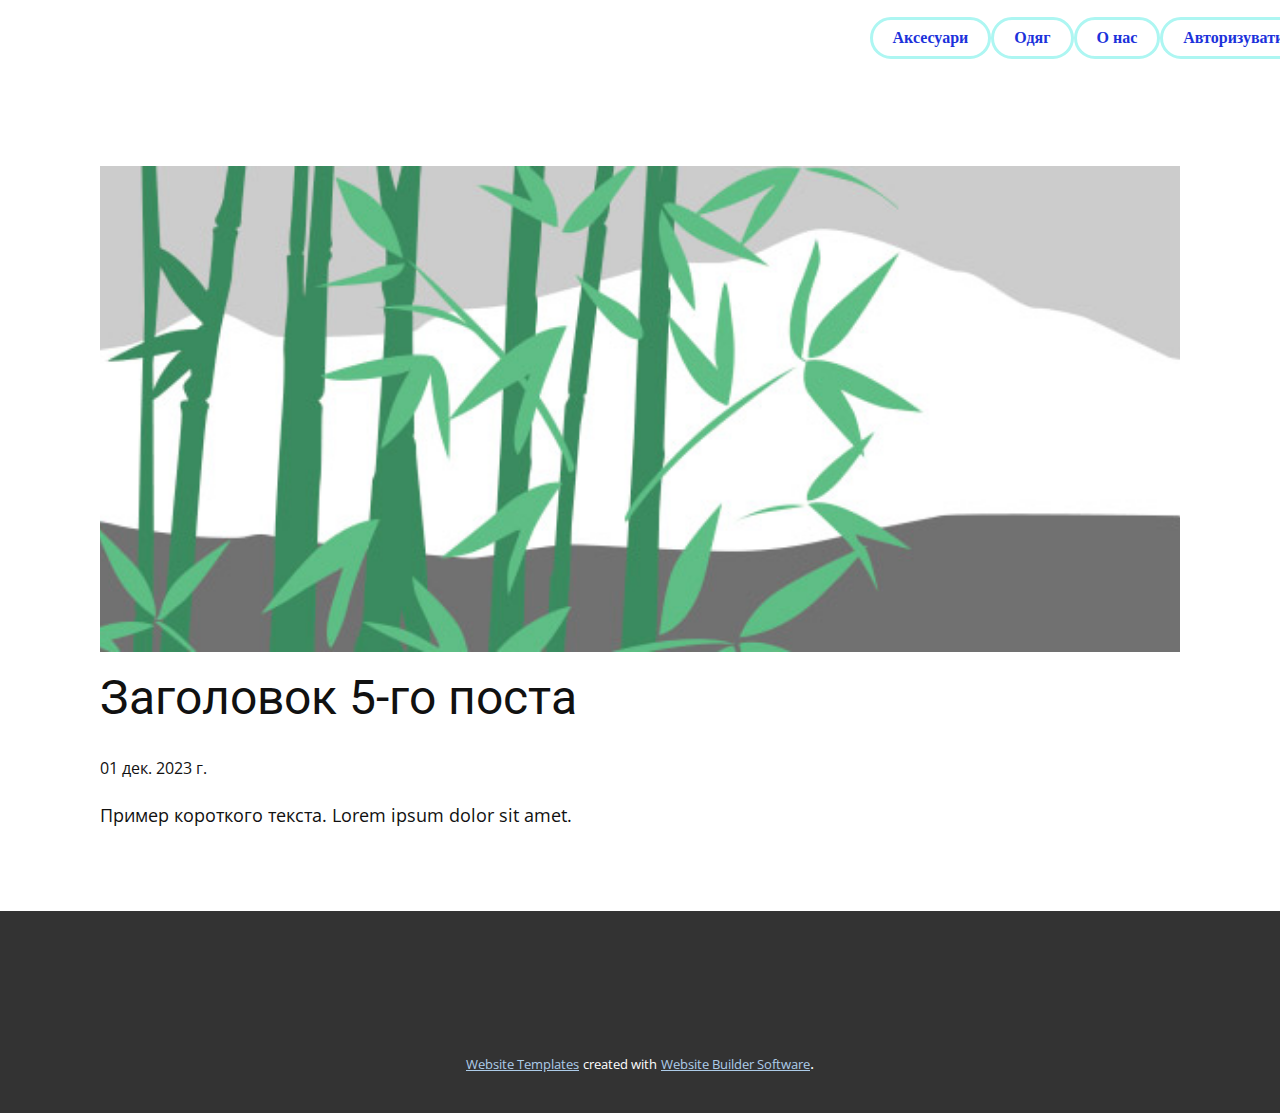
<file: blog/пост-4.html>
<!DOCTYPE html>
<html style="font-size: 16px;" lang="ru"><head>
    <meta name="viewport" content="width=device-width, initial-scale=1.0">
    <meta charset="utf-8">
    <meta name="keywords" content="Заголовок 1-го поста">
    <meta name="description" content="">
    <title>Заголовок 5-го поста</title>
    <link rel="stylesheet" href="../nicepage.css" media="screen">
<link rel="stylesheet" href="../Post-Template.css" media="screen">
    <script class="u-script" type="text/javascript" src="../jquery.js" defer=""></script>
    <script class="u-script" type="text/javascript" src="../nicepage.js" defer=""></script>
    <meta name="generator" content="Nicepage 6.0.3, nicepage.com">
    <link id="u-theme-google-font" rel="stylesheet" href="https://fonts.googleapis.com/css?family=Roboto:100,100i,300,300i,400,400i,500,500i,700,700i,900,900i|Open+Sans:300,300i,400,400i,500,500i,600,600i,700,700i,800,800i">
    <link id="u-page-google-font" rel="stylesheet" href="https://fonts.googleapis.com/css?family=Actor:400">
    
    
    
    <script type="application/ld+json">{
		"@context": "http://schema.org",
		"@type": "Organization",
		"name": ""
}</script>
    <meta name="theme-color" content="#478ac9">
  <meta data-intl-tel-input-cdn-path="intlTelInput/"></head>
  <body data-path-to-root="./" data-include-products="false" class="u-body u-xl-mode" data-lang="ru"><header class="u-clearfix u-header u-header" id="sec-4330"><div class="u-clearfix u-sheet u-sheet-1">
        <nav class="u-menu u-menu-one-level u-offcanvas u-menu-1">
          <div class="menu-collapse u-custom-font" style="font-size: 1rem; letter-spacing: 0px; font-family: Actor; font-weight: 700;">
            <a class="u-button-style u-custom-border-radius u-custom-left-right-menu-spacing u-custom-padding-bottom u-custom-text-active-color u-custom-text-color u-custom-text-shadow u-custom-text-shadow-blur u-custom-text-shadow-color u-custom-text-shadow-transparency u-custom-text-shadow-x u-custom-text-shadow-y u-custom-top-bottom-menu-spacing u-nav-link u-text-active-palette-1-base u-text-hover-palette-2-base" href="#">
              <svg class="u-svg-link" viewBox="0 0 24 24"><use xmlns:xlink="http://www.w3.org/1999/xlink" xlink:href="#menu-hamburger"></use></svg>
              <svg class="u-svg-content" version="1.1" id="menu-hamburger" viewBox="0 0 16 16" x="0px" y="0px" xmlns:xlink="http://www.w3.org/1999/xlink" xmlns="http://www.w3.org/2000/svg"><g><rect y="1" width="16" height="2"></rect><rect y="7" width="16" height="2"></rect><rect y="13" width="16" height="2"></rect>
</g></svg>
            </a>
          </div>
          <div class="u-custom-menu u-nav-container">
            <ul class="u-custom-font u-nav u-unstyled u-nav-1"><li class="u-nav-item"><a class="u-border-3 u-border-palette-4-light-2 u-button-style u-nav-link u-radius u-text-active-palette-4-dark-1 u-text-custom-color-1 u-text-hover-palette-2-base" href="../Аксесуари.html" style="--radius:40px; padding: 10px 20px;">Аксесуари</a>
</li><li class="u-nav-item"><a class="u-border-3 u-border-palette-4-light-2 u-button-style u-nav-link u-radius u-text-active-palette-4-dark-1 u-text-custom-color-1 u-text-hover-palette-2-base" href="../Одяг.html" style="--radius:40px; padding: 10px 20px;">Одяг</a>
</li><li class="u-nav-item"><a class="u-border-3 u-border-palette-4-light-2 u-button-style u-nav-link u-radius u-text-active-palette-4-dark-1 u-text-custom-color-1 u-text-hover-palette-2-base" href="../О-нас.html" style="--radius:40px; padding: 10px 20px;">О нас</a>
</li><li class="u-nav-item"><a class="u-border-3 u-border-palette-4-light-2 u-button-style u-nav-link u-radius u-text-active-palette-4-dark-1 u-text-custom-color-1 u-text-hover-palette-2-base" href="../Авторизуватися.html" style="--radius:40px; padding: 10px 20px;">Авторизуватися</a>
</li></ul>
          </div>
          <div class="u-custom-menu u-nav-container-collapse">
            <div class="u-black u-container-style u-inner-container-layout u-opacity u-opacity-95 u-sidenav">
              <div class="u-inner-container-layout u-sidenav-overflow">
                <div class="u-menu-close"></div>
                <ul class="u-align-center u-nav u-popupmenu-items u-unstyled u-nav-2"><li class="u-nav-item"><a class="u-button-style u-nav-link" href="../Аксесуари.html">Аксесуари</a>
</li><li class="u-nav-item"><a class="u-button-style u-nav-link" href="../Одяг.html">Одяг</a>
</li><li class="u-nav-item"><a class="u-button-style u-nav-link" href="../О-нас.html">О нас</a>
</li><li class="u-nav-item"><a class="u-button-style u-nav-link" href="../Авторизуватися.html">Авторизуватися</a>
</li></ul>
              </div>
            </div>
            <div class="u-black u-menu-overlay u-opacity u-opacity-70"></div>
          </div>
        </nav>
        <div class="fr-view u-align-center u-clearfix u-rich-text u-text u-text-1"></div>
      </div></header>
    <section class="u-align-center u-clearfix u-section-1" id="sec-711c">
      <div class="u-clearfix u-sheet u-valign-middle-md u-valign-middle-sm u-valign-middle-xs u-sheet-1"><!--post_details--><!--post_details_options_json--><!--{"source":""}--><!--/post_details_options_json--><!--blog_post-->
        <div class="u-container-style u-expanded-width u-post-details u-post-details-1">
          <div class="u-container-layout u-valign-middle u-container-layout-1"><!--blog_post_image-->
            <img alt="" class="u-blog-control u-expanded-width u-image u-image-default u-image-1" src="../images/68f64b9d.jpeg"><!--/blog_post_image--><!--blog_post_header-->
            <h2 class="u-blog-control u-text u-text-1">Заголовок 5-го поста</h2><!--/blog_post_header--><!--blog_post_metadata-->
            <div class="u-blog-control u-metadata u-metadata-1"><!--blog_post_metadata_date-->
              <span class="u-meta-date u-meta-icon">01 дек. 2023 г.</span><!--/blog_post_metadata_date--><!--blog_post_metadata_category-->
              <!--/blog_post_metadata_category--><!--blog_post_metadata_comments-->
              <!--/blog_post_metadata_comments-->
            </div><!--/blog_post_metadata--><!--blog_post_content-->
            <div class="u-align-justify u-blog-control u-post-content u-text u-text-2 fr-view">
  Пример короткого текста. Lorem ipsum dolor sit amet.
  </div><!--/blog_post_content-->
          </div>
        </div><!--/blog_post--><!--/post_details-->
      </div>
    </section>
    
    
    
    <footer class="u-align-center u-clearfix u-footer u-grey-80 u-footer" id="sec-1bc6"><div class="u-clearfix u-sheet u-sheet-1"></div></footer>
    <section class="u-backlink u-clearfix u-grey-80">
      <a class="u-link" href="https://nicepage.com/website-templates" target="_blank">
        <span>Website Templates</span>
      </a>
      <p class="u-text">
        <span>created with</span>
      </p>
      <a class="u-link" href="" target="_blank">
        <span>Website Builder Software</span>
      </a>. 
    </section>
  
</body></html>
</file>
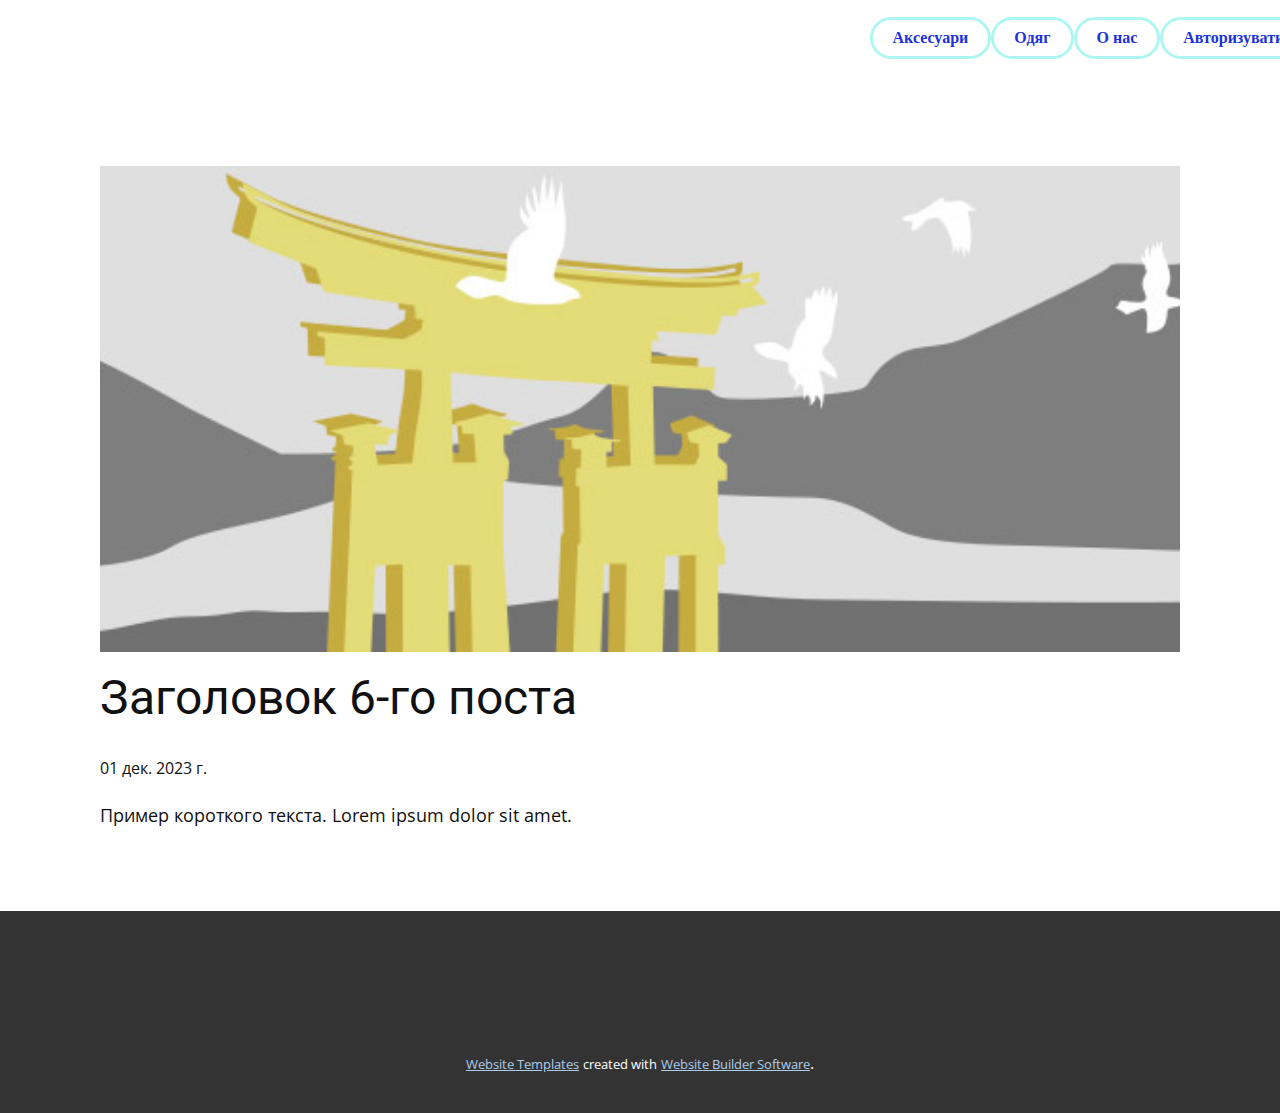
<file: blog/пост-5.html>
<!DOCTYPE html>
<html style="font-size: 16px;" lang="ru"><head>
    <meta name="viewport" content="width=device-width, initial-scale=1.0">
    <meta charset="utf-8">
    <meta name="keywords" content="Заголовок 1-го поста">
    <meta name="description" content="">
    <title>Заголовок 6-го поста</title>
    <link rel="stylesheet" href="../nicepage.css" media="screen">
<link rel="stylesheet" href="../Post-Template.css" media="screen">
    <script class="u-script" type="text/javascript" src="../jquery.js" defer=""></script>
    <script class="u-script" type="text/javascript" src="../nicepage.js" defer=""></script>
    <meta name="generator" content="Nicepage 6.0.3, nicepage.com">
    <link id="u-theme-google-font" rel="stylesheet" href="https://fonts.googleapis.com/css?family=Roboto:100,100i,300,300i,400,400i,500,500i,700,700i,900,900i|Open+Sans:300,300i,400,400i,500,500i,600,600i,700,700i,800,800i">
    <link id="u-page-google-font" rel="stylesheet" href="https://fonts.googleapis.com/css?family=Actor:400">
    
    
    
    <script type="application/ld+json">{
		"@context": "http://schema.org",
		"@type": "Organization",
		"name": ""
}</script>
    <meta name="theme-color" content="#478ac9">
  <meta data-intl-tel-input-cdn-path="intlTelInput/"></head>
  <body data-path-to-root="./" data-include-products="false" class="u-body u-xl-mode" data-lang="ru"><header class="u-clearfix u-header u-header" id="sec-4330"><div class="u-clearfix u-sheet u-sheet-1">
        <nav class="u-menu u-menu-one-level u-offcanvas u-menu-1">
          <div class="menu-collapse u-custom-font" style="font-size: 1rem; letter-spacing: 0px; font-family: Actor; font-weight: 700;">
            <a class="u-button-style u-custom-border-radius u-custom-left-right-menu-spacing u-custom-padding-bottom u-custom-text-active-color u-custom-text-color u-custom-text-shadow u-custom-text-shadow-blur u-custom-text-shadow-color u-custom-text-shadow-transparency u-custom-text-shadow-x u-custom-text-shadow-y u-custom-top-bottom-menu-spacing u-nav-link u-text-active-palette-1-base u-text-hover-palette-2-base" href="#">
              <svg class="u-svg-link" viewBox="0 0 24 24"><use xmlns:xlink="http://www.w3.org/1999/xlink" xlink:href="#menu-hamburger"></use></svg>
              <svg class="u-svg-content" version="1.1" id="menu-hamburger" viewBox="0 0 16 16" x="0px" y="0px" xmlns:xlink="http://www.w3.org/1999/xlink" xmlns="http://www.w3.org/2000/svg"><g><rect y="1" width="16" height="2"></rect><rect y="7" width="16" height="2"></rect><rect y="13" width="16" height="2"></rect>
</g></svg>
            </a>
          </div>
          <div class="u-custom-menu u-nav-container">
            <ul class="u-custom-font u-nav u-unstyled u-nav-1"><li class="u-nav-item"><a class="u-border-3 u-border-palette-4-light-2 u-button-style u-nav-link u-radius u-text-active-palette-4-dark-1 u-text-custom-color-1 u-text-hover-palette-2-base" href="../Аксесуари.html" style="--radius:40px; padding: 10px 20px;">Аксесуари</a>
</li><li class="u-nav-item"><a class="u-border-3 u-border-palette-4-light-2 u-button-style u-nav-link u-radius u-text-active-palette-4-dark-1 u-text-custom-color-1 u-text-hover-palette-2-base" href="../Одяг.html" style="--radius:40px; padding: 10px 20px;">Одяг</a>
</li><li class="u-nav-item"><a class="u-border-3 u-border-palette-4-light-2 u-button-style u-nav-link u-radius u-text-active-palette-4-dark-1 u-text-custom-color-1 u-text-hover-palette-2-base" href="../О-нас.html" style="--radius:40px; padding: 10px 20px;">О нас</a>
</li><li class="u-nav-item"><a class="u-border-3 u-border-palette-4-light-2 u-button-style u-nav-link u-radius u-text-active-palette-4-dark-1 u-text-custom-color-1 u-text-hover-palette-2-base" href="../Авторизуватися.html" style="--radius:40px; padding: 10px 20px;">Авторизуватися</a>
</li></ul>
          </div>
          <div class="u-custom-menu u-nav-container-collapse">
            <div class="u-black u-container-style u-inner-container-layout u-opacity u-opacity-95 u-sidenav">
              <div class="u-inner-container-layout u-sidenav-overflow">
                <div class="u-menu-close"></div>
                <ul class="u-align-center u-nav u-popupmenu-items u-unstyled u-nav-2"><li class="u-nav-item"><a class="u-button-style u-nav-link" href="../Аксесуари.html">Аксесуари</a>
</li><li class="u-nav-item"><a class="u-button-style u-nav-link" href="../Одяг.html">Одяг</a>
</li><li class="u-nav-item"><a class="u-button-style u-nav-link" href="../О-нас.html">О нас</a>
</li><li class="u-nav-item"><a class="u-button-style u-nav-link" href="../Авторизуватися.html">Авторизуватися</a>
</li></ul>
              </div>
            </div>
            <div class="u-black u-menu-overlay u-opacity u-opacity-70"></div>
          </div>
        </nav>
        <div class="fr-view u-align-center u-clearfix u-rich-text u-text u-text-1"></div>
      </div></header>
    <section class="u-align-center u-clearfix u-section-1" id="sec-711c">
      <div class="u-clearfix u-sheet u-valign-middle-md u-valign-middle-sm u-valign-middle-xs u-sheet-1"><!--post_details--><!--post_details_options_json--><!--{"source":""}--><!--/post_details_options_json--><!--blog_post-->
        <div class="u-container-style u-expanded-width u-post-details u-post-details-1">
          <div class="u-container-layout u-valign-middle u-container-layout-1"><!--blog_post_image-->
            <img alt="" class="u-blog-control u-expanded-width u-image u-image-default u-image-1" src="../images/8ad73f3c.jpeg"><!--/blog_post_image--><!--blog_post_header-->
            <h2 class="u-blog-control u-text u-text-1">Заголовок 6-го поста</h2><!--/blog_post_header--><!--blog_post_metadata-->
            <div class="u-blog-control u-metadata u-metadata-1"><!--blog_post_metadata_date-->
              <span class="u-meta-date u-meta-icon">01 дек. 2023 г.</span><!--/blog_post_metadata_date--><!--blog_post_metadata_category-->
              <!--/blog_post_metadata_category--><!--blog_post_metadata_comments-->
              <!--/blog_post_metadata_comments-->
            </div><!--/blog_post_metadata--><!--blog_post_content-->
            <div class="u-align-justify u-blog-control u-post-content u-text u-text-2 fr-view">
  Пример короткого текста. Lorem ipsum dolor sit amet.
  </div><!--/blog_post_content-->
          </div>
        </div><!--/blog_post--><!--/post_details-->
      </div>
    </section>
    
    
    
    <footer class="u-align-center u-clearfix u-footer u-grey-80 u-footer" id="sec-1bc6"><div class="u-clearfix u-sheet u-sheet-1"></div></footer>
    <section class="u-backlink u-clearfix u-grey-80">
      <a class="u-link" href="https://nicepage.com/website-templates" target="_blank">
        <span>Website Templates</span>
      </a>
      <p class="u-text">
        <span>created with</span>
      </p>
      <a class="u-link" href="" target="_blank">
        <span>Website Builder Software</span>
      </a>. 
    </section>
  
</body></html>
</file>
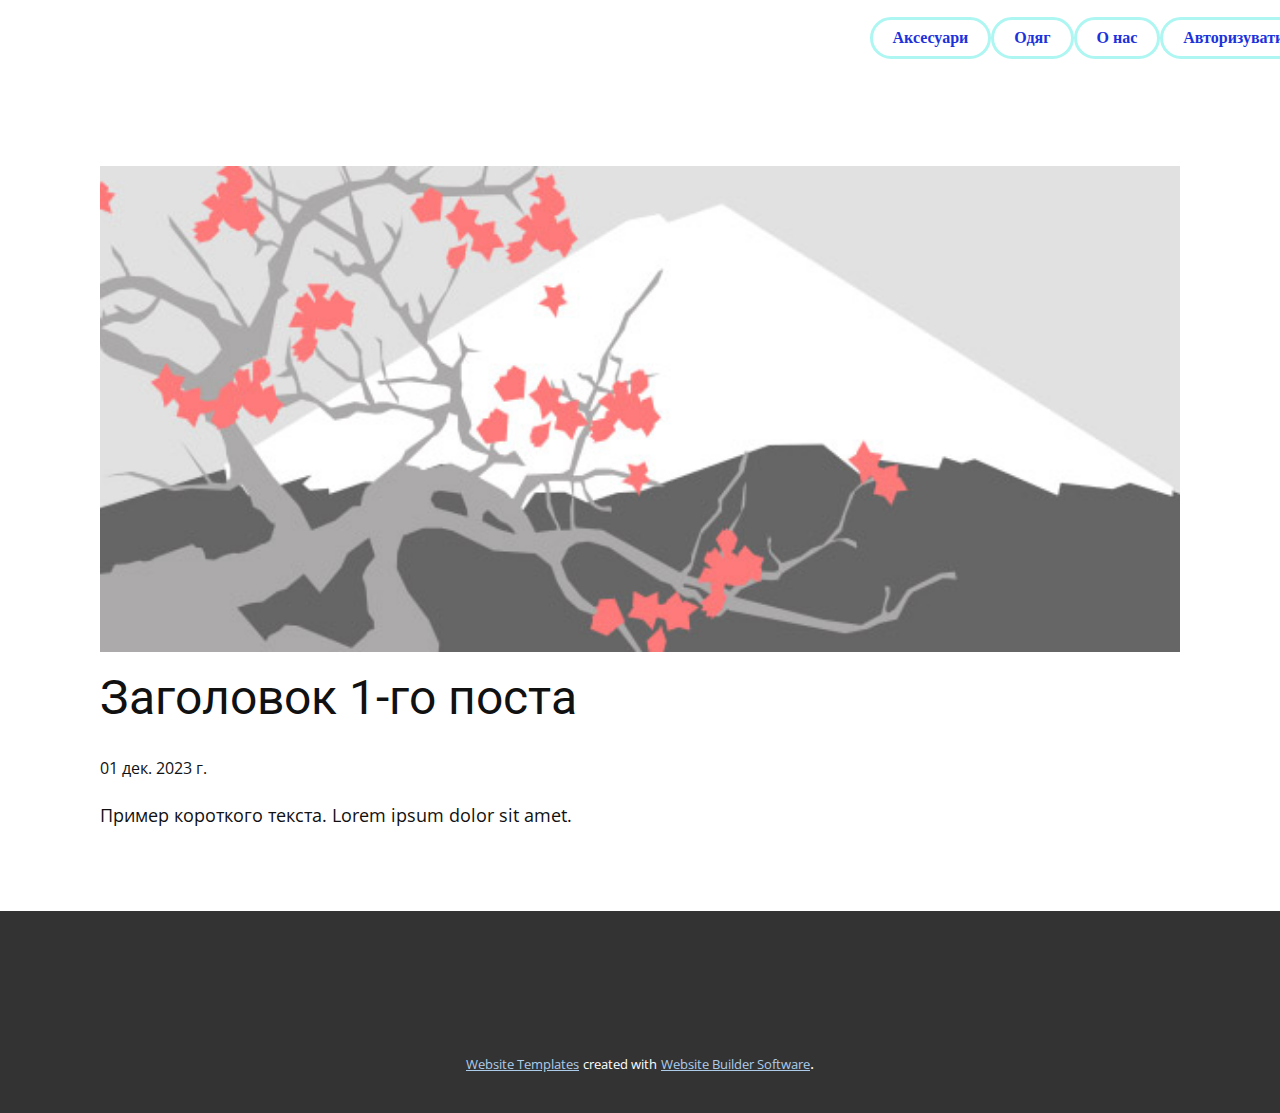
<file: blog/пост.html>
<!DOCTYPE html>
<html style="font-size: 16px;" lang="ru"><head>
    <meta name="viewport" content="width=device-width, initial-scale=1.0">
    <meta charset="utf-8">
    <meta name="keywords" content="Заголовок 1-го поста">
    <meta name="description" content="">
    <title>Заголовок 1-го поста</title>
    <link rel="stylesheet" href="../nicepage.css" media="screen">
<link rel="stylesheet" href="../Post-Template.css" media="screen">
    <script class="u-script" type="text/javascript" src="../jquery.js" defer=""></script>
    <script class="u-script" type="text/javascript" src="../nicepage.js" defer=""></script>
    <meta name="generator" content="Nicepage 6.0.3, nicepage.com">
    <link id="u-theme-google-font" rel="stylesheet" href="https://fonts.googleapis.com/css?family=Roboto:100,100i,300,300i,400,400i,500,500i,700,700i,900,900i|Open+Sans:300,300i,400,400i,500,500i,600,600i,700,700i,800,800i">
    <link id="u-page-google-font" rel="stylesheet" href="https://fonts.googleapis.com/css?family=Actor:400">
    
    
    
    <script type="application/ld+json">{
		"@context": "http://schema.org",
		"@type": "Organization",
		"name": ""
}</script>
    <meta name="theme-color" content="#478ac9">
  <meta data-intl-tel-input-cdn-path="intlTelInput/"></head>
  <body data-path-to-root="./" data-include-products="false" class="u-body u-xl-mode" data-lang="ru"><header class="u-clearfix u-header u-header" id="sec-4330"><div class="u-clearfix u-sheet u-sheet-1">
        <nav class="u-menu u-menu-one-level u-offcanvas u-menu-1">
          <div class="menu-collapse u-custom-font" style="font-size: 1rem; letter-spacing: 0px; font-family: Actor; font-weight: 700;">
            <a class="u-button-style u-custom-border-radius u-custom-left-right-menu-spacing u-custom-padding-bottom u-custom-text-active-color u-custom-text-color u-custom-text-shadow u-custom-text-shadow-blur u-custom-text-shadow-color u-custom-text-shadow-transparency u-custom-text-shadow-x u-custom-text-shadow-y u-custom-top-bottom-menu-spacing u-nav-link u-text-active-palette-1-base u-text-hover-palette-2-base" href="#">
              <svg class="u-svg-link" viewBox="0 0 24 24"><use xmlns:xlink="http://www.w3.org/1999/xlink" xlink:href="#menu-hamburger"></use></svg>
              <svg class="u-svg-content" version="1.1" id="menu-hamburger" viewBox="0 0 16 16" x="0px" y="0px" xmlns:xlink="http://www.w3.org/1999/xlink" xmlns="http://www.w3.org/2000/svg"><g><rect y="1" width="16" height="2"></rect><rect y="7" width="16" height="2"></rect><rect y="13" width="16" height="2"></rect>
</g></svg>
            </a>
          </div>
          <div class="u-custom-menu u-nav-container">
            <ul class="u-custom-font u-nav u-unstyled u-nav-1"><li class="u-nav-item"><a class="u-border-3 u-border-palette-4-light-2 u-button-style u-nav-link u-radius u-text-active-palette-4-dark-1 u-text-custom-color-1 u-text-hover-palette-2-base" href="../Аксесуари.html" style="--radius:40px; padding: 10px 20px;">Аксесуари</a>
</li><li class="u-nav-item"><a class="u-border-3 u-border-palette-4-light-2 u-button-style u-nav-link u-radius u-text-active-palette-4-dark-1 u-text-custom-color-1 u-text-hover-palette-2-base" href="../Одяг.html" style="--radius:40px; padding: 10px 20px;">Одяг</a>
</li><li class="u-nav-item"><a class="u-border-3 u-border-palette-4-light-2 u-button-style u-nav-link u-radius u-text-active-palette-4-dark-1 u-text-custom-color-1 u-text-hover-palette-2-base" href="../О-нас.html" style="--radius:40px; padding: 10px 20px;">О нас</a>
</li><li class="u-nav-item"><a class="u-border-3 u-border-palette-4-light-2 u-button-style u-nav-link u-radius u-text-active-palette-4-dark-1 u-text-custom-color-1 u-text-hover-palette-2-base" href="../Авторизуватися.html" style="--radius:40px; padding: 10px 20px;">Авторизуватися</a>
</li></ul>
          </div>
          <div class="u-custom-menu u-nav-container-collapse">
            <div class="u-black u-container-style u-inner-container-layout u-opacity u-opacity-95 u-sidenav">
              <div class="u-inner-container-layout u-sidenav-overflow">
                <div class="u-menu-close"></div>
                <ul class="u-align-center u-nav u-popupmenu-items u-unstyled u-nav-2"><li class="u-nav-item"><a class="u-button-style u-nav-link" href="../Аксесуари.html">Аксесуари</a>
</li><li class="u-nav-item"><a class="u-button-style u-nav-link" href="../Одяг.html">Одяг</a>
</li><li class="u-nav-item"><a class="u-button-style u-nav-link" href="../О-нас.html">О нас</a>
</li><li class="u-nav-item"><a class="u-button-style u-nav-link" href="../Авторизуватися.html">Авторизуватися</a>
</li></ul>
              </div>
            </div>
            <div class="u-black u-menu-overlay u-opacity u-opacity-70"></div>
          </div>
        </nav>
        <div class="fr-view u-align-center u-clearfix u-rich-text u-text u-text-1"></div>
      </div></header>
    <section class="u-align-center u-clearfix u-section-1" id="sec-711c">
      <div class="u-clearfix u-sheet u-valign-middle-md u-valign-middle-sm u-valign-middle-xs u-sheet-1"><!--post_details--><!--post_details_options_json--><!--{"source":""}--><!--/post_details_options_json--><!--blog_post-->
        <div class="u-container-style u-expanded-width u-post-details u-post-details-1">
          <div class="u-container-layout u-valign-middle u-container-layout-1"><!--blog_post_image-->
            <img alt="" class="u-blog-control u-expanded-width u-image u-image-default u-image-1" src="../images/0fd3416c.jpeg"><!--/blog_post_image--><!--blog_post_header-->
            <h2 class="u-blog-control u-text u-text-1">Заголовок 1-го поста</h2><!--/blog_post_header--><!--blog_post_metadata-->
            <div class="u-blog-control u-metadata u-metadata-1"><!--blog_post_metadata_date-->
              <span class="u-meta-date u-meta-icon">01 дек. 2023 г.</span><!--/blog_post_metadata_date--><!--blog_post_metadata_category-->
              <!--/blog_post_metadata_category--><!--blog_post_metadata_comments-->
              <!--/blog_post_metadata_comments-->
            </div><!--/blog_post_metadata--><!--blog_post_content-->
            <div class="u-align-justify u-blog-control u-post-content u-text u-text-2 fr-view">
  Пример короткого текста. Lorem ipsum dolor sit amet.
  </div><!--/blog_post_content-->
          </div>
        </div><!--/blog_post--><!--/post_details-->
      </div>
    </section>
    
    
    
    <footer class="u-align-center u-clearfix u-footer u-grey-80 u-footer" id="sec-1bc6"><div class="u-clearfix u-sheet u-sheet-1"></div></footer>
    <section class="u-backlink u-clearfix u-grey-80">
      <a class="u-link" href="https://nicepage.com/website-templates" target="_blank">
        <span>Website Templates</span>
      </a>
      <p class="u-text">
        <span>created with</span>
      </p>
      <a class="u-link" href="" target="_blank">
        <span>Website Builder Software</span>
      </a>. 
    </section>
  
</body></html>
</file>
